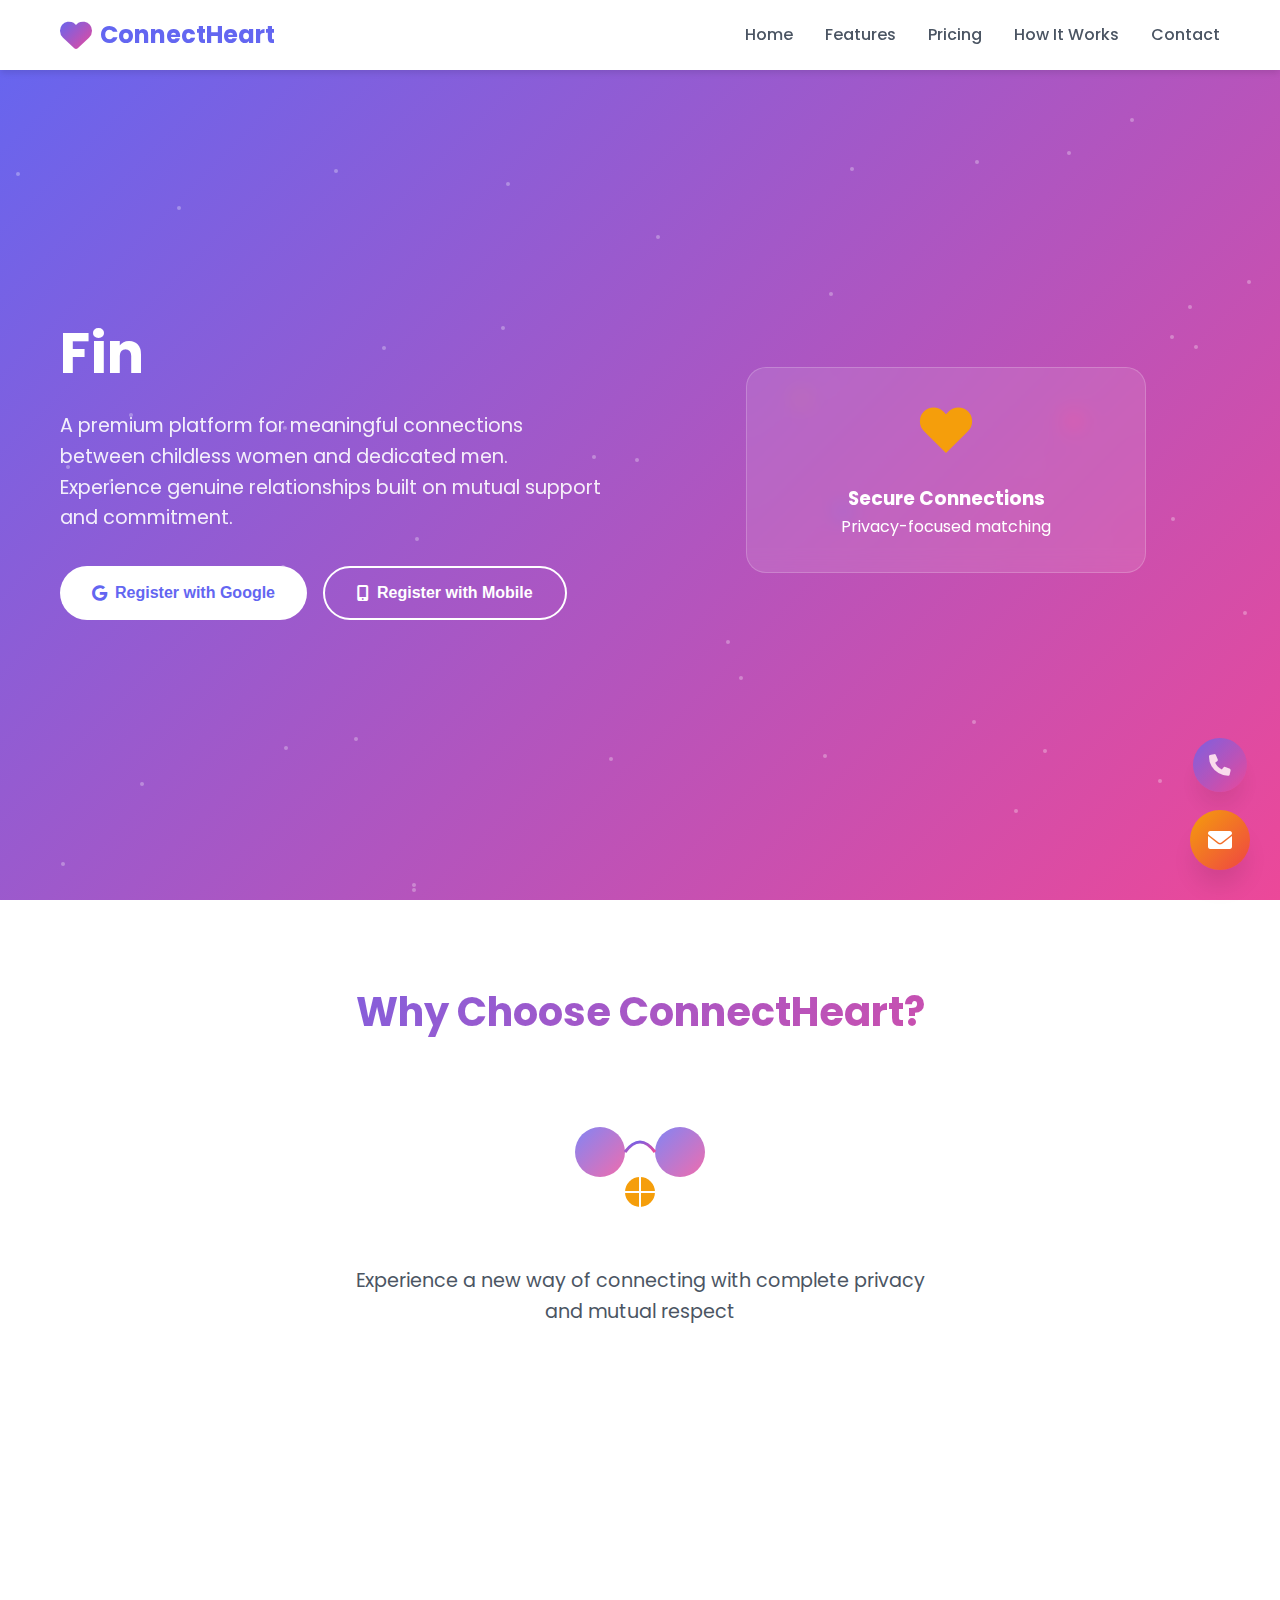
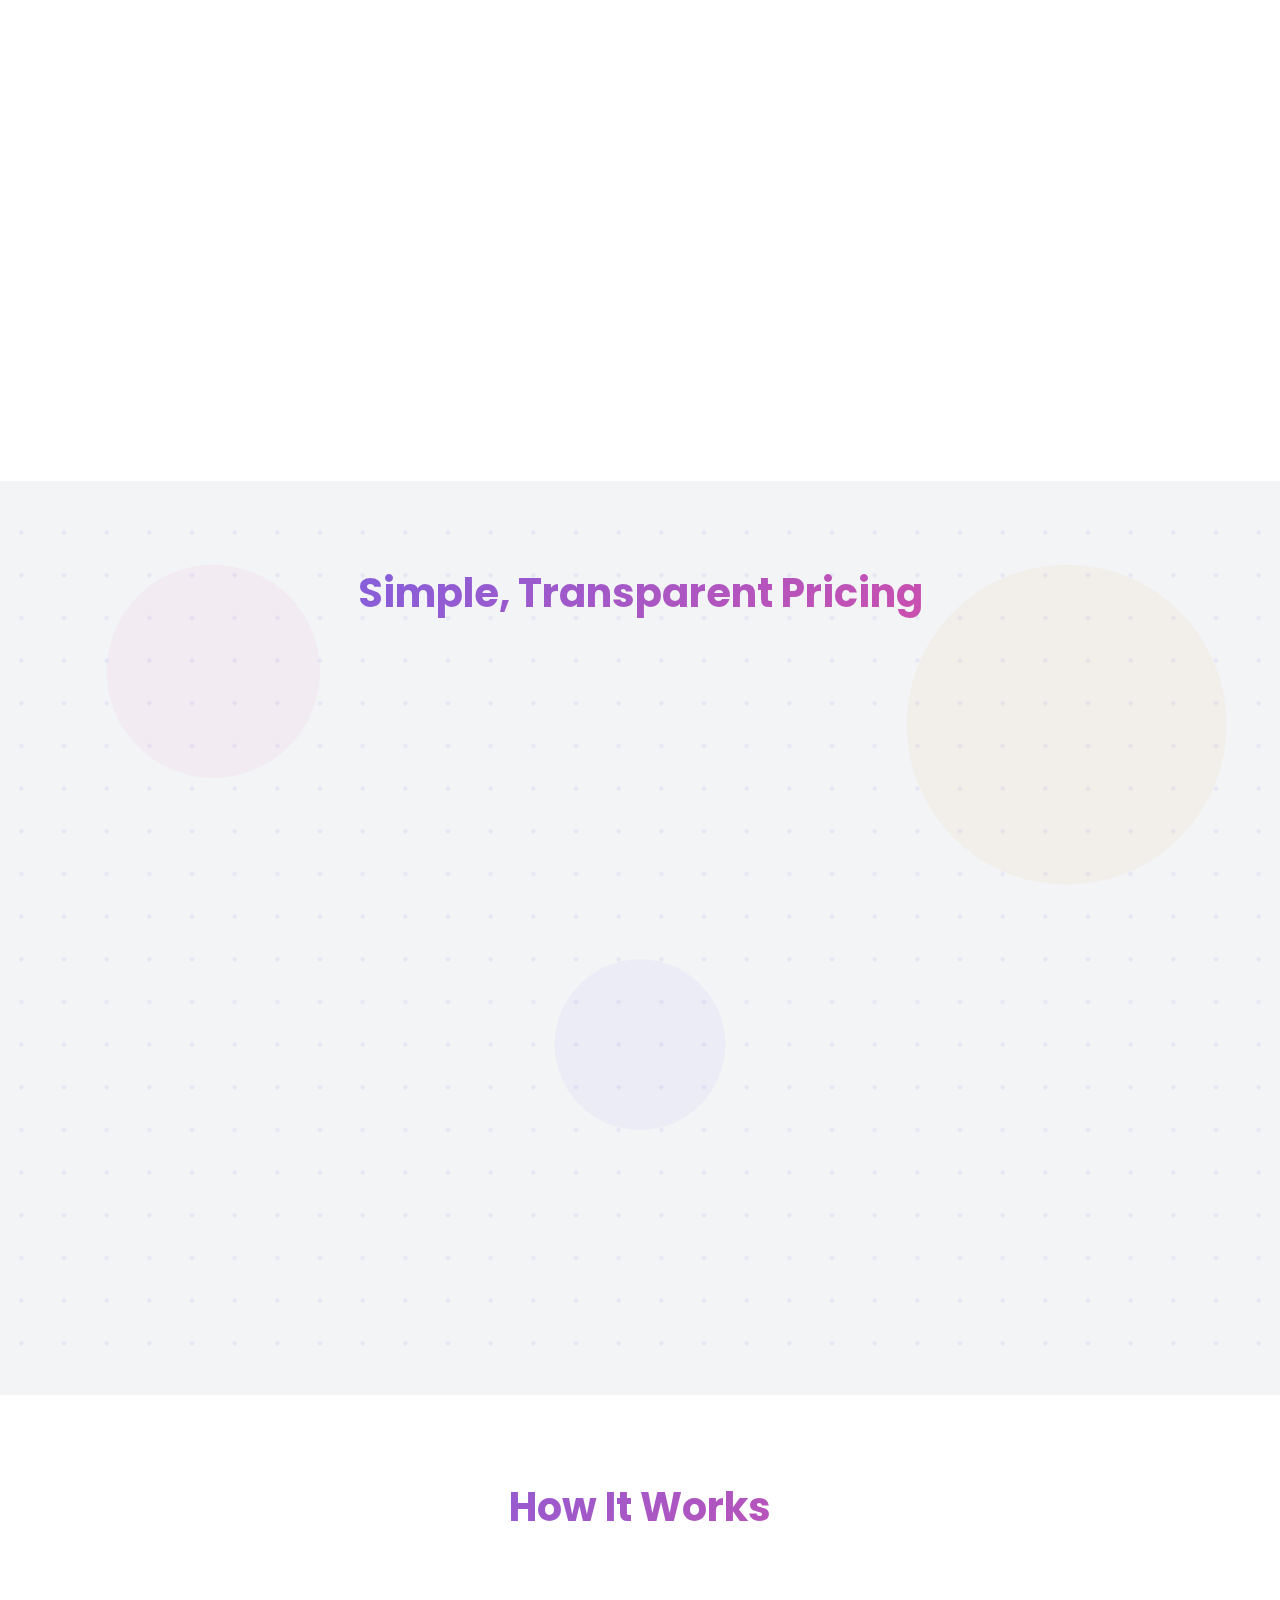
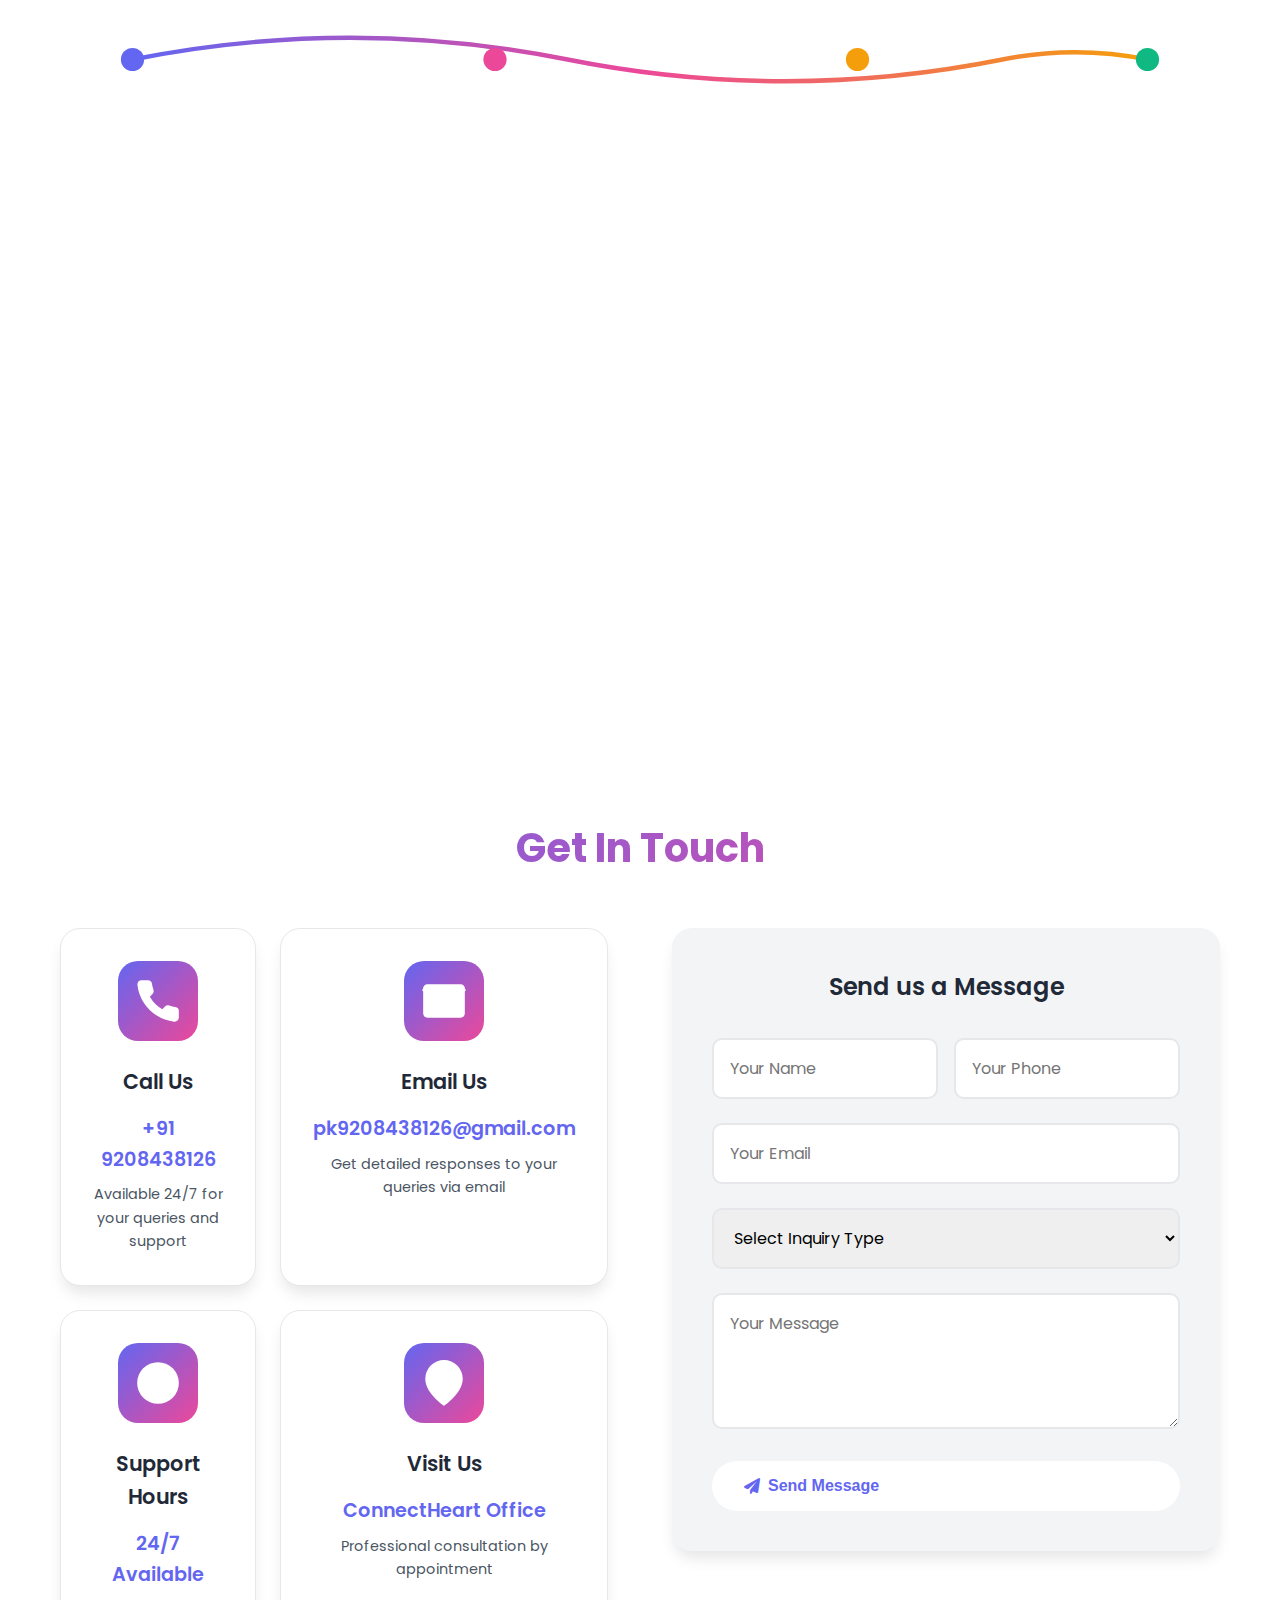
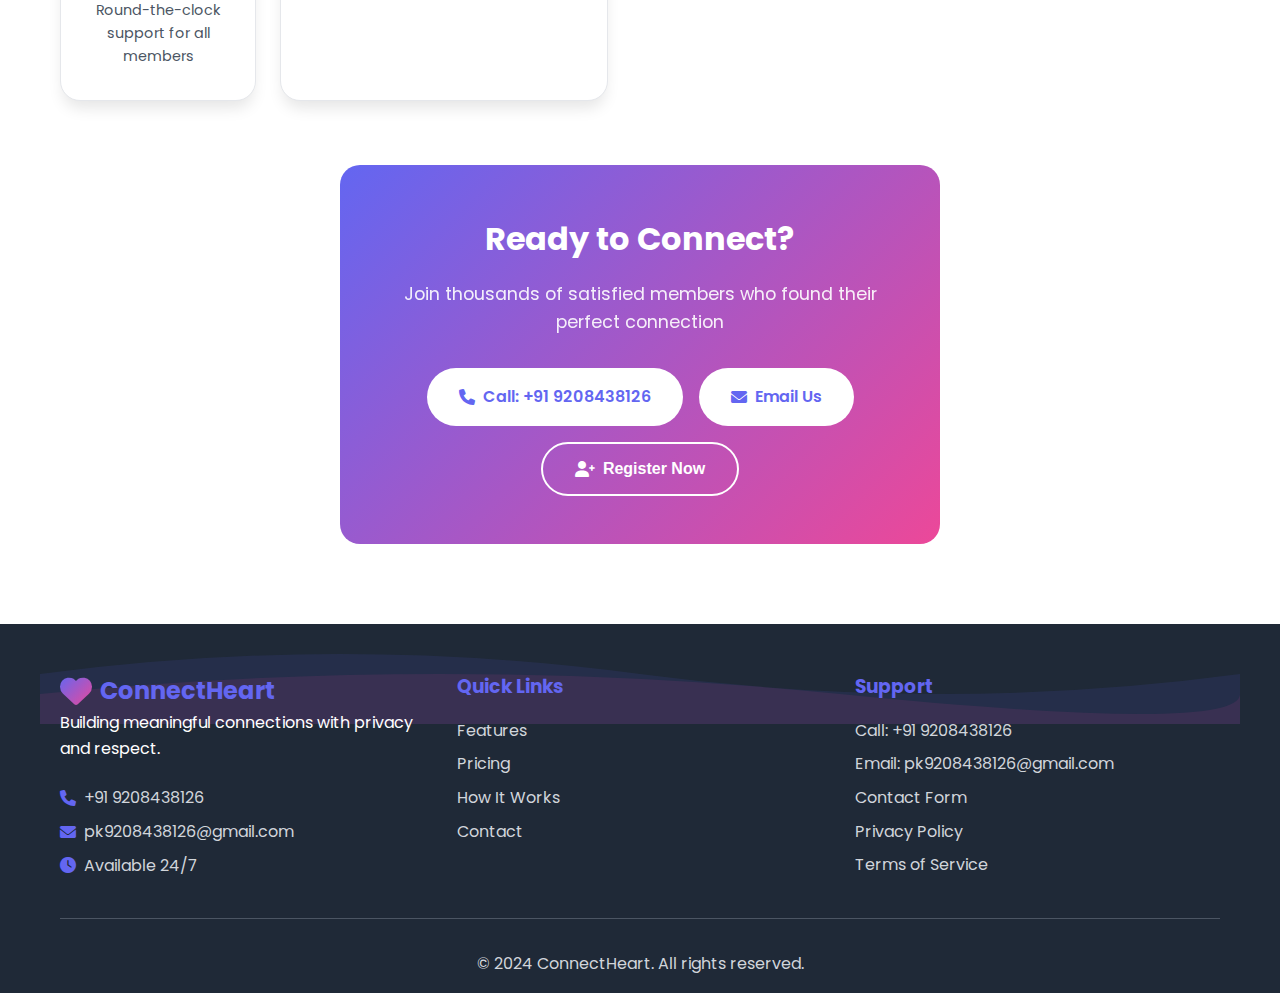
<file: index.html>
<!DOCTYPE html>
<html lang="en">
<head>
    <meta charset="UTF-8">
    <meta name="viewport" content="width=device-width, initial-scale=1.0">
    <title>ConnectHeart - Premium Connection Platform</title>
    <link rel="stylesheet" href="styles.css">
    <link href="https://fonts.googleapis.com/css2?family=Poppins:wght@300;400;500;600;700&display=swap" rel="stylesheet">
    <link rel="stylesheet" href="https://cdnjs.cloudflare.com/ajax/libs/font-awesome/6.0.0/css/all.min.css">
</head>
<body>
    <!-- Header -->
    <header class="header">
        <nav class="navbar">
            <div class="nav-container">
                <div class="logo">
                    <i class="fas fa-heart"></i>
                    <span>ConnectHeart</span>
                </div>
                <ul class="nav-menu">
                    <li><a href="#home">Home</a></li>
                    <li><a href="#features">Features</a></li>
                    <li><a href="#pricing">Pricing</a></li>
                    <li><a href="#how-it-works">How It Works</a></li>
                    <li><a href="#contact">Contact</a></li>
                </ul>
                <div class="nav-toggle">
                    <span></span>
                    <span></span>
                    <span></span>
                </div>
            </div>
        </nav>
    </header>

    <!-- Hero Section -->
    <section id="home" class="hero">
        <div class="hero-container">
            <div class="hero-content">
                <h1 class="hero-title">Find Your Perfect Connection</h1>
                <p class="hero-subtitle">A premium platform for meaningful connections between childless women and dedicated men. Experience genuine relationships built on mutual support and commitment.</p>
                <div class="hero-buttons">
                    <button class="btn btn-primary" onclick="openRegistrationModal()">
                        <i class="fab fa-google"></i> Register with Google
                    </button>
                    <button class="btn btn-secondary" onclick="openRegistrationModal()">
                        <i class="fas fa-mobile-alt"></i> Register with Mobile
                    </button>
                </div>
            </div>
            <div class="hero-image">
                <div class="hero-visual">
                    <div class="floating-card">
                        <div class="card-icon">
                            <svg width="60" height="60" viewBox="0 0 24 24" fill="none" xmlns="http://www.w3.org/2000/svg">
                                <path d="M20.84 4.61a5.5 5.5 0 0 0-7.78 0L12 5.67l-1.06-1.06a5.5 5.5 0 0 0-7.78 7.78l1.06 1.06L12 21.23l7.78-7.78 1.06-1.06a5.5 5.5 0 0 0 0-7.78z" fill="currentColor"/>
                            </svg>
                        </div>
                        <h3>Secure Connections</h3>
                        <p>Privacy-focused matching</p>
                    </div>
                    <div class="floating-elements">
                        <div class="element element-1">
                            <svg width="30" height="30" viewBox="0 0 24 24" fill="none" xmlns="http://www.w3.org/2000/svg">
                                <path d="M12 2L13.09 8.26L20 9L13.09 9.74L12 16L10.91 9.74L4 9L10.91 8.26L12 2Z" fill="currentColor"/>
                            </svg>
                        </div>
                        <div class="element element-2">
                            <svg width="25" height="25" viewBox="0 0 24 24" fill="none" xmlns="http://www.w3.org/2000/svg">
                                <circle cx="12" cy="12" r="10" fill="currentColor"/>
                            </svg>
                        </div>
                        <div class="element element-3">
                            <svg width="35" height="35" viewBox="0 0 24 24" fill="none" xmlns="http://www.w3.org/2000/svg">
                                <path d="M12 2L15.09 8.26L22 9L15.09 9.74L12 16L8.91 9.74L2 9L8.91 8.26L12 2Z" fill="currentColor"/>
                            </svg>
                        </div>
                    </div>
                </div>
            </div>
        </div>
    </section>

    <!-- Features Section -->
    <section id="features" class="features">
        <div class="container">
            <h2 class="section-title">Why Choose ConnectHeart?</h2>
            <div class="features-intro">
                <div class="intro-image">
                    <svg width="200" height="150" viewBox="0 0 200 150" fill="none" xmlns="http://www.w3.org/2000/svg">
                        <defs>
                            <linearGradient id="grad1" x1="0%" y1="0%" x2="100%" y2="100%">
                                <stop offset="0%" style="stop-color:#6366f1;stop-opacity:1" />
                                <stop offset="100%" style="stop-color:#ec4899;stop-opacity:1" />
                            </linearGradient>
                        </defs>
                        <circle cx="60" cy="60" r="25" fill="url(#grad1)" opacity="0.8"/>
                        <circle cx="140" cy="60" r="25" fill="url(#grad1)" opacity="0.8"/>
                        <path d="M85 60 Q100 40 115 60" stroke="url(#grad1)" stroke-width="3" fill="none"/>
                        <circle cx="100" cy="100" r="15" fill="#f59e0b"/>
                        <path d="M100 85 L100 115 M85 100 L115 100" stroke="#fff" stroke-width="2"/>
                    </svg>
                </div>
                <p class="intro-text">Experience a new way of connecting with complete privacy and mutual respect</p>
            </div>
            <div class="features-grid">
                <div class="feature-card">
                    <div class="feature-icon">
                        <i class="fas fa-shield-alt"></i>
                    </div>
                    <h3>Complete Privacy</h3>
                    <p>No cameras, videos, or photos. Connect through secure codes for maximum privacy and safety.</p>
                </div>
                <div class="feature-card">
                    <div class="feature-icon">
                        <i class="fas fa-clock"></i>
                    </div>
                    <h3>Time-Limited Experience</h3>
                    <p>Focused 2-month connection period to build meaningful relationships without endless browsing.</p>
                </div>
                <div class="feature-card">
                    <div class="feature-icon">
                        <i class="fas fa-handshake"></i>
                    </div>
                    <h3>Mutual Support System</h3>
                    <p>Women provide emotional support while men contribute through dedicated effort and commitment.</p>
                </div>
                <div class="feature-card">
                    <div class="feature-icon">
                        <i class="fas fa-user-check"></i>
                    </div>
                    <h3>Verified Registration</h3>
                    <p>Secure registration with mobile number, selfie photo, and government ID verification for authentic connections.</p>
                </div>
                <div class="feature-card">
                    <div class="feature-icon">
                        <i class="fas fa-dollar-sign"></i>
                    </div>
                    <h3>Transparent Pricing</h3>
                    <p>Clear, upfront pricing with no hidden fees. One-time payment for the entire experience.</p>
                </div>
                <div class="feature-card">
                    <div class="feature-icon">
                        <i class="fas fa-code"></i>
                    </div>
                    <h3>Code-Based Matching</h3>
                    <p>Unique code system ensures secure and private connections between members.</p>
                </div>
            </div>
        </div>
    </section>

    <!-- Pricing Section -->
    <section id="pricing" class="pricing">
        <div class="pricing-bg">
            <svg width="100%" height="100%" viewBox="0 0 1200 800" fill="none" xmlns="http://www.w3.org/2000/svg">
                <defs>
                    <pattern id="pricing-pattern" x="0" y="0" width="40" height="40" patternUnits="userSpaceOnUse">
                        <circle cx="20" cy="20" r="2" fill="#6366f1" opacity="0.1"/>
                    </pattern>
                </defs>
                <rect width="100%" height="100%" fill="url(#pricing-pattern)"/>
                <circle cx="200" cy="150" r="100" fill="#ec4899" opacity="0.05"/>
                <circle cx="1000" cy="200" r="150" fill="#f59e0b" opacity="0.05"/>
                <circle cx="600" cy="500" r="80" fill="#6366f1" opacity="0.05"/>
            </svg>
        </div>
        <div class="container">
            <h2 class="section-title">Simple, Transparent Pricing</h2>
            <div class="pricing-grid">
                <div class="pricing-card men">
                    <div class="pricing-header">
                        <div class="pricing-avatar">
                            <svg width="80" height="80" viewBox="0 0 80 80" fill="none" xmlns="http://www.w3.org/2000/svg">
                                <circle cx="40" cy="40" r="40" fill="url(#maleGrad)"/>
                                <circle cx="40" cy="30" r="12" fill="white" opacity="0.9"/>
                                <path d="M20 65 Q40 50 60 65" fill="white" opacity="0.9"/>
                                <defs>
                                    <linearGradient id="maleGrad" x1="0%" y1="0%" x2="100%" y2="100%">
                                        <stop offset="0%" style="stop-color:#6366f1;stop-opacity:1" />
                                        <stop offset="100%" style="stop-color:#3b82f6;stop-opacity:1" />
                                    </linearGradient>
                                </defs>
                            </svg>
                        </div>
                        <h3>For Men</h3>
                        <div class="price">₹1,200</div>
                        <p>One-time joining fee</p>
                    </div>
                    <ul class="pricing-features">
                        <li><i class="fas fa-check"></i> 2-month access</li>
                        <li><i class="fas fa-check"></i> Code-based matching</li>
                        <li><i class="fas fa-check"></i> Secure communication</li>
                        <li><i class="fas fa-check"></i> No additional fees</li>
                        <li><i class="fas fa-check"></i> Privacy guaranteed</li>
                    </ul>
                    <button class="btn btn-primary" onclick="openRegistrationModal('men')">Join Now</button>
                </div>
                <div class="pricing-card women">
                    <div class="pricing-header">
                        <div class="pricing-avatar">
                            <svg width="80" height="80" viewBox="0 0 80 80" fill="none" xmlns="http://www.w3.org/2000/svg">
                                <circle cx="40" cy="40" r="40" fill="url(#femaleGrad)"/>
                                <circle cx="40" cy="30" r="12" fill="white" opacity="0.9"/>
                                <path d="M20 65 Q40 50 60 65" fill="white" opacity="0.9"/>
                                <circle cx="35" cy="28" r="2" fill="#ec4899"/>
                                <circle cx="45" cy="28" r="2" fill="#ec4899"/>
                                <defs>
                                    <linearGradient id="femaleGrad" x1="0%" y1="0%" x2="100%" y2="100%">
                                        <stop offset="0%" style="stop-color:#ec4899;stop-opacity:1" />
                                        <stop offset="100%" style="stop-color:#f97316;stop-opacity:1" />
                                    </linearGradient>
                                </defs>
                            </svg>
                        </div>
                        <h3>For Women</h3>
                        <div class="price">₹2,600</div>
                        <p>One-time joining fee</p>
                    </div>
                    <ul class="pricing-features">
                        <li><i class="fas fa-check"></i> 2-month access</li>
                        <li><i class="fas fa-check"></i> Support system included</li>
                        <li><i class="fas fa-check"></i> Meeting arrangements</li>
                        <li><i class="fas fa-check"></i> 60% support fee deposit</li>
                        <li><i class="fas fa-check"></i> ₹25,000/month guarantee</li>
                    </ul>
                    <button class="btn btn-primary" onclick="openRegistrationModal('women')">Join Now</button>
                </div>
            </div>
        </div>
    </section>

    <!-- How It Works Section -->
    <section id="how-it-works" class="how-it-works">
        <div class="container">
            <h2 class="section-title">How It Works</h2>
            <div class="process-visual">
                <svg width="100%" height="100" viewBox="0 0 800 100" fill="none" xmlns="http://www.w3.org/2000/svg">
                    <defs>
                        <linearGradient id="process-grad" x1="0%" y1="0%" x2="100%" y2="0%">
                            <stop offset="0%" style="stop-color:#6366f1;stop-opacity:1" />
                            <stop offset="50%" style="stop-color:#ec4899;stop-opacity:1" />
                            <stop offset="100%" style="stop-color:#f59e0b;stop-opacity:1" />
                        </linearGradient>
                    </defs>
                    <path d="M50 50 Q200 20 350 50 Q500 80 650 50 Q700 40 750 50" stroke="url(#process-grad)" stroke-width="3" fill="none"/>
                    <circle cx="50" cy="50" r="8" fill="#6366f1"/>
                    <circle cx="300" cy="50" r="8" fill="#ec4899"/>
                    <circle cx="550" cy="50" r="8" fill="#f59e0b"/>
                    <circle cx="750" cy="50" r="8" fill="#10b981"/>
                </svg>
            </div>
            <div class="steps-container">
                <div class="step">
                    <div class="step-number">1</div>
                    <div class="step-content">
                        <h3>Register & Verify</h3>
                        <p>Complete registration with mobile number, upload selfie photo and government ID for verification.</p>
                    </div>
                </div>
                <div class="step">
                    <div class="step-number">2</div>
                    <div class="step-content">
                        <h3>Payment & Approval</h3>
                        <p>Pay the joining fee and wait for document verification approval (within 24 hours).</p>
                    </div>
                </div>
                <div class="step">
                    <div class="step-number">3</div>
                    <div class="step-content">
                        <h3>Get Your Code</h3>
                        <p>Receive your unique connection code after successful verification and payment.</p>
                    </div>
                </div>
                <div class="step">
                    <div class="step-number">4</div>
                    <div class="step-content">
                        <h3>Build Relationships</h3>
                        <p>Develop meaningful connections over the 2-month period with mutual support.</p>
                    </div>
                </div>
            </div>
        </div>
    </section>

    <!-- Contact Section -->
    <section id="contact" class="contact">
        <div class="container">
            <h2 class="section-title">Get In Touch</h2>
            <div class="contact-content">
                <div class="contact-info">
                    <div class="contact-card">
                        <div class="contact-icon">
                            <svg width="50" height="50" viewBox="0 0 24 24" fill="none" xmlns="http://www.w3.org/2000/svg">
                                <path d="M22 16.92v3a2 2 0 0 1-2.18 2 19.79 19.79 0 0 1-8.63-3.07 19.5 19.5 0 0 1-6-6 19.79 19.79 0 0 1-3.07-8.67A2 2 0 0 1 4.11 2h3a2 2 0 0 1 2 1.72 12.84 12.84 0 0 0 .7 2.81 2 2 0 0 1-.45 2.11L8.09 9.91a16 16 0 0 0 6 6l1.27-1.27a2 2 0 0 1 2.11-.45 12.84 12.84 0 0 0 2.81.7A2 2 0 0 1 22 16.92z" fill="currentColor"/>
                            </svg>
                        </div>
                        <h3>Call Us</h3>
                        <p class="contact-detail">
                            <a href="tel:+919208438126">+91 9208438126</a>
                        </p>
                        <p class="contact-description">Available 24/7 for your queries and support</p>
                    </div>
                    <div class="contact-card">
                        <div class="contact-icon">
                            <svg width="50" height="50" viewBox="0 0 24 24" fill="none" xmlns="http://www.w3.org/2000/svg">
                                <path d="M4 4h16c1.1 0 2 .9 2 2v12c0 1.1-.9 2-2 2H4c-1.1 0-2-.9-2-2V6c0-1.1.9-2 2-2z" fill="currentColor"/>
                                <polyline points="22,6 12,13 2,6" stroke="white" stroke-width="2" fill="none"/>
                            </svg>
                        </div>
                        <h3>Email Us</h3>
                        <p class="contact-detail">
                            <a href="mailto:pk9208438126@gmail.com">pk9208438126@gmail.com</a>
                        </p>
                        <p class="contact-description">Get detailed responses to your queries via email</p>
                    </div>
                    <div class="contact-card">
                        <div class="contact-icon">
                            <svg width="50" height="50" viewBox="0 0 24 24" fill="none" xmlns="http://www.w3.org/2000/svg">
                                <circle cx="12" cy="12" r="10" fill="currentColor"/>
                                <polyline points="12,6 12,12 16,14" stroke="white" stroke-width="2" fill="none"/>
                            </svg>
                        </div>
                        <h3>Support Hours</h3>
                        <p class="contact-detail">24/7 Available</p>
                        <p class="contact-description">Round-the-clock support for all members</p>
                    </div>
                    <div class="contact-card">
                        <div class="contact-icon">
                            <svg width="50" height="50" viewBox="0 0 24 24" fill="none" xmlns="http://www.w3.org/2000/svg">
                                <path d="M21 10c0 7-9 13-9 13s-9-6-9-13a9 9 0 0 1 18 0z" fill="currentColor"/>
                                <circle cx="12" cy="10" r="3" fill="white"/>
                            </svg>
                        </div>
                        <h3>Visit Us</h3>
                        <p class="contact-detail">ConnectHeart Office</p>
                        <p class="contact-description">Professional consultation by appointment</p>
                    </div>
                </div>
                <div class="contact-form-section">
                    <div class="contact-form-card">
                        <h3>Send us a Message</h3>
                        <form class="contact-form" id="contactForm">
                            <div class="form-row">
                                <div class="form-group">
                                    <input type="text" placeholder="Your Name" required>
                                </div>
                                <div class="form-group">
                                    <input type="tel" placeholder="Your Phone" required>
                                </div>
                            </div>
                            <div class="form-group">
                                <input type="email" placeholder="Your Email" required>
                            </div>
                            <div class="form-group">
                                <select required>
                                    <option value="">Select Inquiry Type</option>
                                    <option value="registration">Registration Query</option>
                                    <option value="pricing">Pricing Information</option>
                                    <option value="support">Technical Support</option>
                                    <option value="general">General Inquiry</option>
                                </select>
                            </div>
                            <div class="form-group">
                                <textarea placeholder="Your Message" rows="4" required></textarea>
                            </div>
                            <button type="submit" class="btn btn-primary">
                                <i class="fas fa-paper-plane"></i> Send Message
                            </button>
                        </form>
                    </div>
                </div>
            </div>
            <div class="contact-cta">
                <div class="cta-card">
                    <h3>Ready to Connect?</h3>
                    <p>Join thousands of satisfied members who found their perfect connection</p>
                    <div class="cta-buttons">
                        <a href="tel:+919208438126" class="btn btn-primary">
                            <i class="fas fa-phone"></i> Call: +91 9208438126
                        </a>
                        <a href="mailto:pk9208438126@gmail.com" class="btn btn-primary">
                            <i class="fas fa-envelope"></i> Email Us
                        </a>
                        <button class="btn btn-secondary" onclick="openRegistrationModal()">
                            <i class="fas fa-user-plus"></i> Register Now
                        </button>
                    </div>
                </div>
            </div>
        </div>
    </section>

    <!-- Registration Modal -->
    <div id="registrationModal" class="modal">
        <div class="modal-content">
            <span class="close" onclick="closeRegistrationModal()">&times;</span>
            <h2>Join ConnectHeart</h2>
            <form id="registrationForm" enctype="multipart/form-data">
                <div class="form-group">
                    <label>Registration Type</label>
                    <select id="userType" required>
                        <option value="">Select Type</option>
                        <option value="men">Men (₹1,200)</option>
                        <option value="women">Women (₹2,600)</option>
                    </select>
                </div>

                <!-- Step 1: Basic Information -->
                <div class="registration-step" id="step1">
                    <h4>Step 1: Basic Information</h4>
                    <div class="form-group">
                        <label>Full Name *</label>
                        <input type="text" id="fullName" placeholder="Enter your full name" required>
                    </div>
                    <div class="form-group">
                        <label>Mobile Number *</label>
                        <input type="tel" id="mobileNumber" placeholder="+91 XXXXXXXXXX" pattern="[+][9][1][0-9]{10}" required>
                        <small>Format: +91XXXXXXXXXX</small>
                    </div>
                    <div class="form-group">
                        <label>Email Address</label>
                        <input type="email" id="emailAddress" placeholder="your.email@example.com">
                        <small>Optional - for updates and notifications</small>
                    </div>
                    <div class="form-group">
                        <label>Age *</label>
                        <input type="number" id="age" placeholder="Enter your age" min="18" max="60" required>
                    </div>
                </div>

                <!-- Step 2: Document Verification -->
                <div class="registration-step" id="step2" style="display: none;">
                    <h4>Step 2: Document Verification</h4>
                    <div class="form-group">
                        <label>Selfie Photo *</label>
                        <div class="file-upload-area" onclick="document.getElementById('selfiePhoto').click()">
                            <i class="fas fa-camera"></i>
                            <p>Click to upload your selfie</p>
                            <small>Clear front-facing photo (JPG, PNG - Max 5MB)</small>
                        </div>
                        <input type="file" id="selfiePhoto" accept="image/jpeg,image/jpg,image/png" required style="display: none;">
                        <div id="selfiePreview" class="image-preview"></div>
                    </div>
                    <div class="form-group">
                        <label>Government ID *</label>
                        <select id="idType" required>
                            <option value="">Select ID Type</option>
                            <option value="aadhar">Aadhar Card</option>
                            <option value="pan">PAN Card</option>
                            <option value="passport">Passport</option>
                            <option value="driving">Driving License</option>
                            <option value="voter">Voter ID</option>
                        </select>
                    </div>
                    <div class="form-group">
                        <label>Upload Government ID *</label>
                        <div class="file-upload-area" onclick="document.getElementById('govId').click()">
                            <i class="fas fa-id-card"></i>
                            <p>Click to upload your ID document</p>
                            <small>Clear, readable image (JPG, PNG - Max 5MB)</small>
                        </div>
                        <input type="file" id="govId" accept="image/jpeg,image/jpg,image/png" required style="display: none;">
                        <div id="idPreview" class="image-preview"></div>
                    </div>
                </div>

                <!-- Step 3: Verification & Payment -->
                <div class="registration-step" id="step3" style="display: none;">
                    <h4>Step 3: Verification & Agreement</h4>
                    <div class="verification-info">
                        <div class="info-card">
                            <i class="fas fa-shield-check"></i>
                            <h5>Privacy Guarantee</h5>
                            <p>Your documents are encrypted and used only for verification purposes.</p>
                        </div>
                        <div class="info-card">
                            <i class="fas fa-clock"></i>
                            <h5>Quick Verification</h5>
                            <p>Documents are verified within 24 hours of submission.</p>
                        </div>
                    </div>
                    <div class="form-group">
                        <div class="checkbox-group">
                            <input type="checkbox" id="agreeTerms" required>
                            <label for="agreeTerms">I agree to the <a href="#" target="_blank">Terms & Conditions</a> and <a href="#" target="_blank">Privacy Policy</a> *</label>
                        </div>
                    </div>
                    <div class="form-group">
                        <div class="checkbox-group">
                            <input type="checkbox" id="verifyInfo" required>
                            <label for="verifyInfo">I confirm that all information provided is accurate and truthful *</label>
                        </div>
                    </div>
                    <div class="form-group">
                        <div class="checkbox-group">
                            <input type="checkbox" id="ageConfirm" required>
                            <label for="ageConfirm">I confirm that I am 18 years or older *</label>
                        </div>
                    </div>
                </div>

                <!-- Navigation Buttons -->
                <div class="form-navigation">
                    <button type="button" id="prevBtn" class="btn btn-secondary" onclick="changeStep(-1)" style="display: none;">Previous</button>
                    <button type="button" id="nextBtn" class="btn btn-primary" onclick="changeStep(1)">Next</button>
                    <button type="submit" id="submitBtn" class="btn btn-primary" style="display: none;">
                        <i class="fas fa-credit-card"></i> Proceed to Payment
                    </button>
                </div>
            </form>
        </div>
    </div>

    <!-- Footer -->
    <footer class="footer">
        <div class="footer-decoration">
            <svg width="100%" height="100" viewBox="0 0 1200 100" fill="none" xmlns="http://www.w3.org/2000/svg">
                <path d="M0 50 Q300 10 600 50 T1200 50 V100 H0 V50Z" fill="rgba(99, 102, 241, 0.1)"/>
                <path d="M0 70 Q400 30 800 70 T1200 70 V100 H0 V70Z" fill="rgba(236, 72, 153, 0.1)"/>
            </svg>
        </div>
        <div class="container">
            <div class="footer-content">
                <div class="footer-section">
                    <div class="logo">
                        <i class="fas fa-heart"></i>
                        <span>ConnectHeart</span>
                    </div>
                    <p>Building meaningful connections with privacy and respect.</p>
                    <div class="footer-contact">
                        <p><i class="fas fa-phone"></i> <a href="tel:+919208438126">+91 9208438126</a></p>
                        <p><i class="fas fa-envelope"></i> <a href="mailto:pk9208438126@gmail.com">pk9208438126@gmail.com</a></p>
                        <p><i class="fas fa-clock"></i> Available 24/7</p>
                    </div>
                </div>
                <div class="footer-section">
                    <h3>Quick Links</h3>
                    <ul>
                        <li><a href="#features">Features</a></li>
                        <li><a href="#pricing">Pricing</a></li>
                        <li><a href="#how-it-works">How It Works</a></li>
                        <li><a href="#contact">Contact</a></li>
                    </ul>
                </div>
                <div class="footer-section">
                    <h3>Support</h3>
                    <ul>
                        <li><a href="tel:+919208438126">Call: +91 9208438126</a></li>
                        <li><a href="mailto:pk9208438126@gmail.com">Email: pk9208438126@gmail.com</a></li>
                        <li><a href="#contact">Contact Form</a></li>
                        <li><a href="#">Privacy Policy</a></li>
                        <li><a href="#">Terms of Service</a></li>
                    </ul>
                </div>
            </div>
            <div class="footer-bottom">
                <p>&copy; 2024 ConnectHeart. All rights reserved.</p>
            </div>
        </div>
    </footer>

    <!-- Floating Contact Buttons -->
    <div class="floating-contact">
        <a href="tel:+919208438126" class="floating-btn phone-btn" title="Call +91 9208438126">
            <i class="fas fa-phone"></i>
        </a>
        <a href="mailto:pk9208438126@gmail.com" class="floating-btn email-btn" title="Email pk9208438126@gmail.com">
            <i class="fas fa-envelope"></i>
        </a>
    </div>

    <script src="script.js"></script>
</body>
</html>
</file>
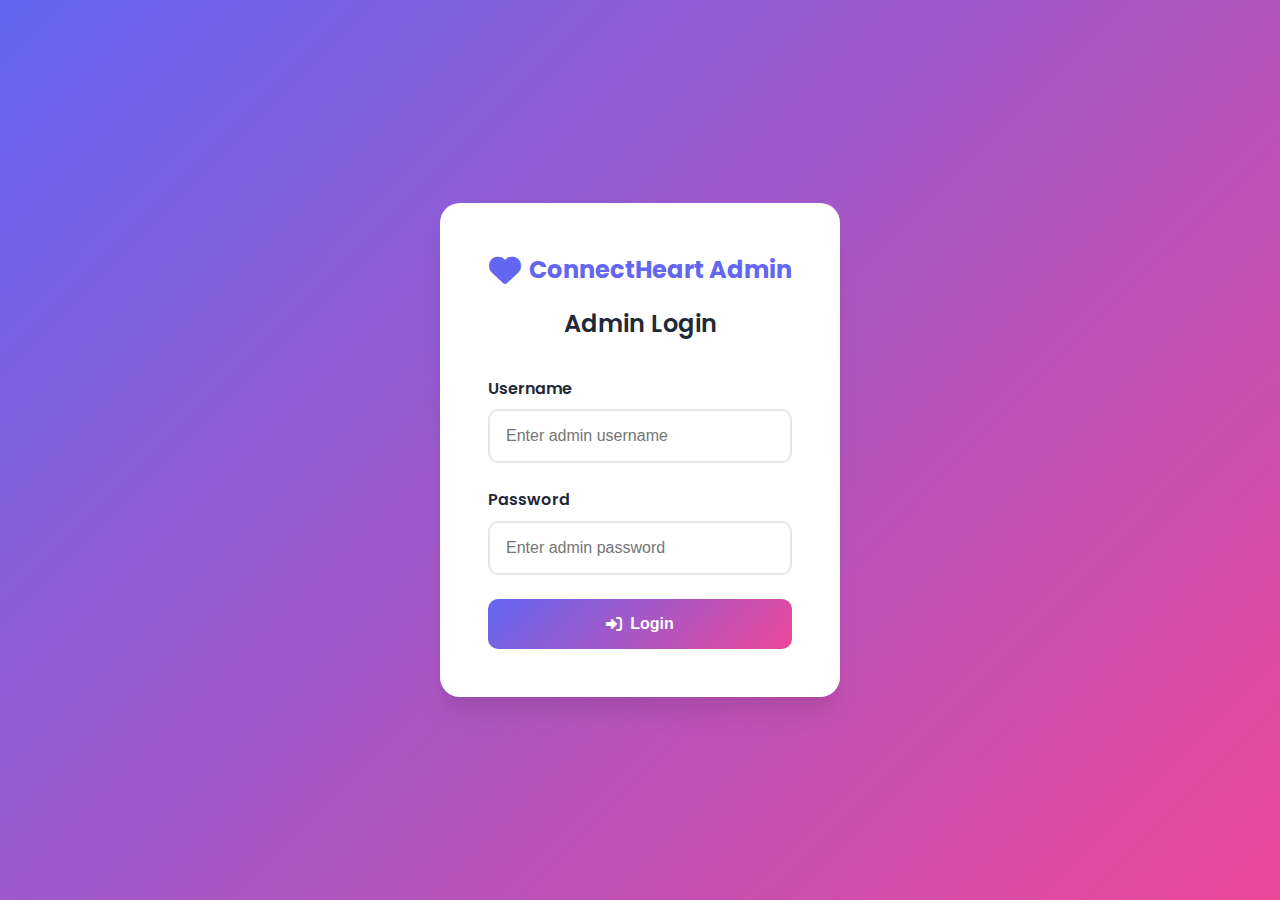
<file: admin.html>
<!DOCTYPE html>
<html lang="en">
<head>
    <meta charset="UTF-8">
    <meta name="viewport" content="width=device-width, initial-scale=1.0">
    <title>ConnectHeart - Admin Dashboard</title>
    <link rel="stylesheet" href="admin-styles.css">
    <link href="https://fonts.googleapis.com/css2?family=Poppins:wght@300;400;500;600;700&display=swap" rel="stylesheet">
    <link rel="stylesheet" href="https://cdnjs.cloudflare.com/ajax/libs/font-awesome/6.0.0/css/all.min.css">
</head>
<body>
    <!-- Login Modal -->
    <div id="loginModal" class="login-modal">
        <div class="login-content">
            <div class="login-header">
                <div class="logo">
                    <i class="fas fa-heart"></i>
                    <span>ConnectHeart Admin</span>
                </div>
                <h2>Admin Login</h2>
            </div>
            <form id="loginForm">
                <div class="form-group">
                    <label>Username</label>
                    <input type="text" id="username" placeholder="Enter admin username" required>
                </div>
                <div class="form-group">
                    <label>Password</label>
                    <input type="password" id="password" placeholder="Enter admin password" required>
                </div>
                <button type="submit" class="btn btn-primary">
                    <i class="fas fa-sign-in-alt"></i> Login
                </button>
            </form>
        </div>
    </div>

    <!-- Admin Dashboard -->
    <div id="adminDashboard" class="dashboard" style="display: none;">
        <!-- Sidebar -->
        <aside class="sidebar">
            <div class="sidebar-header">
                <div class="logo">
                    <i class="fas fa-heart"></i>
                    <span>ConnectHeart</span>
                </div>
                <div class="admin-info">
                    <i class="fas fa-user-shield"></i>
                    <span>Admin Panel</span>
                </div>
            </div>
            <nav class="sidebar-nav">
                <ul>
                    <li><a href="#" class="nav-link active" data-section="overview">
                        <i class="fas fa-tachometer-alt"></i> Overview
                    </a></li>
                    <li><a href="#" class="nav-link" data-section="users">
                        <i class="fas fa-users"></i> User Management
                    </a></li>
                    <li><a href="#" class="nav-link" data-section="verification">
                        <i class="fas fa-check-circle"></i> Verification Queue
                    </a></li>
                    <li><a href="#" class="nav-link" data-section="connections">
                        <i class="fas fa-heart"></i> Connections
                    </a></li>
                    <li><a href="#" class="nav-link" data-section="payments">
                        <i class="fas fa-credit-card"></i> Payments
                    </a></li>
                    <li><a href="#" class="nav-link" data-section="analytics">
                        <i class="fas fa-chart-bar"></i> Analytics
                    </a></li>
                    <li><a href="#" class="nav-link" data-section="settings">
                        <i class="fas fa-cog"></i> Settings
                    </a></li>
                </ul>
            </nav>
            <div class="sidebar-footer">
                <button class="btn btn-secondary" onclick="logout()">
                    <i class="fas fa-sign-out-alt"></i> Logout
                </button>
            </div>
        </aside>

        <!-- Main Content -->
        <main class="main-content">
            <!-- Header -->
            <header class="dashboard-header">
                <div class="header-left">
                    <button class="sidebar-toggle">
                        <i class="fas fa-bars"></i>
                    </button>
                    <h1 id="pageTitle">Dashboard Overview</h1>
                </div>
                <div class="header-right">
                    <div class="contact-info">
                        <span><i class="fas fa-phone"></i> +91 9208438126</span>
                        <span><i class="fas fa-envelope"></i> pk9208438126@gmail.com</span>
                    </div>
                    <div class="admin-profile">
                        <i class="fas fa-user-circle"></i>
                        <span>Admin</span>
                    </div>
                </div>
            </header>

            <!-- Overview Section -->
            <section id="overview" class="content-section active">
                <div class="stats-grid">
                    <div class="stat-card">
                        <div class="stat-icon">
                            <i class="fas fa-users"></i>
                        </div>
                        <div class="stat-info">
                            <h3 id="totalUsers">0</h3>
                            <p>Total Users</p>
                        </div>
                    </div>
                    <div class="stat-card">
                        <div class="stat-icon">
                            <i class="fas fa-male"></i>
                        </div>
                        <div class="stat-info">
                            <h3 id="totalMen">0</h3>
                            <p>Men Registered</p>
                        </div>
                    </div>
                    <div class="stat-card">
                        <div class="stat-icon">
                            <i class="fas fa-female"></i>
                        </div>
                        <div class="stat-info">
                            <h3 id="totalWomen">0</h3>
                            <p>Women Registered</p>
                        </div>
                    </div>
                    <div class="stat-card">
                        <div class="stat-icon">
                            <i class="fas fa-clock"></i>
                        </div>
                        <div class="stat-info">
                            <h3 id="pendingVerifications">0</h3>
                            <p>Pending Verifications</p>
                        </div>
                    </div>
                    <div class="stat-card">
                        <div class="stat-icon">
                            <i class="fas fa-heart"></i>
                        </div>
                        <div class="stat-info">
                            <h3 id="activeConnections">0</h3>
                            <p>Active Connections</p>
                        </div>
                    </div>
                    <div class="stat-card">
                        <div class="stat-icon">
                            <i class="fas fa-rupee-sign"></i>
                        </div>
                        <div class="stat-info">
                            <h3 id="totalRevenue">₹0</h3>
                            <p>Total Revenue</p>
                        </div>
                    </div>
                </div>

                <div class="charts-grid">
                    <div class="chart-card">
                        <h3>Registration Trends</h3>
                        <div class="chart-placeholder">
                            <canvas id="registrationChart"></canvas>
                        </div>
                    </div>
                    <div class="chart-card">
                        <h3>Revenue Analytics</h3>
                        <div class="chart-placeholder">
                            <canvas id="revenueChart"></canvas>
                        </div>
                    </div>
                </div>

                <div class="recent-activity">
                    <h3>Recent Activity</h3>
                    <div class="activity-list" id="activityList">
                        <!-- Activity items will be populated by JavaScript -->
                    </div>
                </div>
            </section>

            <!-- User Management Section -->
            <section id="users" class="content-section">
                <div class="section-header">
                    <h2>User Management</h2>
                    <div class="section-actions">
                        <input type="search" placeholder="Search users..." class="search-input">
                        <select class="filter-select">
                            <option value="all">All Users</option>
                            <option value="men">Men</option>
                            <option value="women">Women</option>
                            <option value="verified">Verified</option>
                            <option value="pending">Pending</option>
                        </select>
                    </div>
                </div>
                <div class="table-container">
                    <table class="data-table">
                        <thead>
                            <tr>
                                <th>ID</th>
                                <th>Name</th>
                                <th>Type</th>
                                <th>Mobile</th>
                                <th>Email</th>
                                <th>Status</th>
                                <th>Registration Date</th>
                                <th>Actions</th>
                            </tr>
                        </thead>
                        <tbody id="usersTableBody">
                            <!-- User data will be populated by JavaScript -->
                        </tbody>
                    </table>
                </div>
            </section>

            <!-- Verification Queue Section -->
            <section id="verification" class="content-section">
                <div class="section-header">
                    <h2>Verification Queue</h2>
                    <div class="verification-stats">
                        <span class="stat-badge pending">Pending: <span id="pendingCount">0</span></span>
                        <span class="stat-badge approved">Approved: <span id="approvedCount">0</span></span>
                        <span class="stat-badge rejected">Rejected: <span id="rejectedCount">0</span></span>
                    </div>
                </div>
                <div class="verification-grid" id="verificationGrid">
                    <!-- Verification cards will be populated by JavaScript -->
                </div>
            </section>

            <!-- Connections Section -->
            <section id="connections" class="content-section">
                <div class="section-header">
                    <h2>Active Connections</h2>
                    <div class="section-actions">
                        <select class="filter-select">
                            <option value="all">All Connections</option>
                            <option value="active">Active</option>
                            <option value="completed">Completed</option>
                            <option value="expired">Expired</option>
                        </select>
                    </div>
                </div>
                <div class="connections-grid" id="connectionsGrid">
                    <!-- Connection cards will be populated by JavaScript -->
                </div>
            </section>

            <!-- Payments Section -->
            <section id="payments" class="content-section">
                <div class="section-header">
                    <h2>Payment Management</h2>
                    <div class="payment-stats">
                        <div class="payment-stat">
                            <span class="amount">₹<span id="todayRevenue">0</span></span>
                            <span class="label">Today's Revenue</span>
                        </div>
                        <div class="payment-stat">
                            <span class="amount">₹<span id="monthRevenue">0</span></span>
                            <span class="label">This Month</span>
                        </div>
                        <div class="payment-stat">
                            <span class="amount"><span id="pendingPayments">0</span></span>
                            <span class="label">Pending Payments</span>
                        </div>
                    </div>
                </div>
                <div class="table-container">
                    <table class="data-table">
                        <thead>
                            <tr>
                                <th>Transaction ID</th>
                                <th>User</th>
                                <th>Type</th>
                                <th>Amount</th>
                                <th>Status</th>
                                <th>Date</th>
                                <th>Actions</th>
                            </tr>
                        </thead>
                        <tbody id="paymentsTableBody">
                            <!-- Payment data will be populated by JavaScript -->
                        </tbody>
                    </table>
                </div>
            </section>

            <!-- Analytics Section -->
            <section id="analytics" class="content-section">
                <div class="section-header">
                    <h2>Analytics & Reports</h2>
                    <div class="date-range-picker">
                        <input type="date" id="startDate">
                        <span>to</span>
                        <input type="date" id="endDate">
                        <button class="btn btn-primary">Generate Report</button>
                    </div>
                </div>
                <div class="analytics-grid">
                    <div class="analytics-card">
                        <h4>User Growth</h4>
                        <div class="metric">
                            <span class="number">+<span id="userGrowth">0</span>%</span>
                            <span class="period">This Month</span>
                        </div>
                    </div>
                    <div class="analytics-card">
                        <h4>Success Rate</h4>
                        <div class="metric">
                            <span class="number"><span id="successRate">0</span>%</span>
                            <span class="period">Connections</span>
                        </div>
                    </div>
                    <div class="analytics-card">
                        <h4>Average Response Time</h4>
                        <div class="metric">
                            <span class="number"><span id="avgResponseTime">0</span>h</span>
                            <span class="period">Verification</span>
                        </div>
                    </div>
                    <div class="analytics-card">
                        <h4>Customer Satisfaction</h4>
                        <div class="metric">
                            <span class="number"><span id="satisfaction">0</span>/5</span>
                            <span class="period">Rating</span>
                        </div>
                    </div>
                </div>
            </section>

            <!-- Settings Section -->
            <section id="settings" class="content-section">
                <div class="section-header">
                    <h2>System Settings</h2>
                </div>
                <div class="settings-grid">
                    <div class="settings-card">
                        <h4>Platform Settings</h4>
                        <div class="setting-item">
                            <label>Registration Fee - Men</label>
                            <input type="number" value="1200" id="menFee">
                        </div>
                        <div class="setting-item">
                            <label>Registration Fee - Women</label>
                            <input type="number" value="2600" id="womenFee">
                        </div>
                        <div class="setting-item">
                            <label>Connection Duration (months)</label>
                            <input type="number" value="2" id="connectionDuration">
                        </div>
                        <div class="setting-item">
                            <label>Monthly Continuation Fee</label>
                            <input type="number" value="25000" id="continuationFee">
                        </div>
                    </div>
                    <div class="settings-card">
                        <h4>Contact Information</h4>
                        <div class="setting-item">
                            <label>Phone Number</label>
                            <input type="tel" value="+91 9208438126" id="phoneNumber">
                        </div>
                        <div class="setting-item">
                            <label>Email Address</label>
                            <input type="email" value="pk9208438126@gmail.com" id="emailAddress">
                        </div>
                        <div class="setting-item">
                            <label>Support Hours</label>
                            <input type="text" value="24/7 Available" id="supportHours">
                        </div>
                    </div>
                </div>
                <div class="settings-actions">
                    <button class="btn btn-primary" onclick="saveSettings()">
                        <i class="fas fa-save"></i> Save Settings
                    </button>
                    <button class="btn btn-secondary" onclick="resetSettings()">
                        <i class="fas fa-undo"></i> Reset to Default
                    </button>
                </div>
            </section>
        </main>
    </div>

    <script src="admin-script.js"></script>
</body>
</html>
</file>
<file: styles.css>
/* Reset and Base Styles */
* {
    margin: 0;
    padding: 0;
    box-sizing: border-box;
}

:root {
    --primary-color: #6366f1;
    --secondary-color: #ec4899;
    --accent-color: #f59e0b;
    --success-color: #10b981;
    --danger-color: #ef4444;
    --dark-color: #1f2937;
    --light-color: #f8fafc;
    --white: #ffffff;
    --gray-100: #f3f4f6;
    --gray-200: #e5e7eb;
    --gray-300: #d1d5db;
    --gray-600: #4b5563;
    --gray-800: #1f2937;
    --gradient-primary: linear-gradient(135deg, #6366f1 0%, #ec4899 100%);
    --gradient-secondary: linear-gradient(135deg, #f59e0b 0%, #ef4444 100%);
    --shadow-sm: 0 1px 2px 0 rgba(0, 0, 0, 0.05);
    --shadow-md: 0 4px 6px -1px rgba(0, 0, 0, 0.1);
    --shadow-lg: 0 10px 15px -3px rgba(0, 0, 0, 0.1);
    --shadow-xl: 0 20px 25px -5px rgba(0, 0, 0, 0.1);
}

body {
    font-family: 'Poppins', sans-serif;
    line-height: 1.6;
    color: var(--dark-color);
    background: var(--light-color);
    background-image:
        radial-gradient(circle at 25% 25%, rgba(99, 102, 241, 0.05) 0%, transparent 50%),
        radial-gradient(circle at 75% 75%, rgba(236, 72, 153, 0.05) 0%, transparent 50%),
        radial-gradient(circle at 50% 50%, rgba(245, 158, 11, 0.03) 0%, transparent 50%);
    background-attachment: fixed;
}

.container {
    max-width: 1200px;
    margin: 0 auto;
    padding: 0 20px;
}

/* Header Styles */
.header {
    background: var(--white);
    box-shadow: var(--shadow-md);
    position: fixed;
    top: 0;
    left: 0;
    right: 0;
    z-index: 1000;
}

.navbar {
    padding: 1rem 0;
}

.nav-container {
    display: flex;
    justify-content: space-between;
    align-items: center;
    max-width: 1200px;
    margin: 0 auto;
    padding: 0 20px;
}

.logo {
    display: flex;
    align-items: center;
    gap: 0.5rem;
    font-size: 1.5rem;
    font-weight: 700;
    color: var(--primary-color);
}

.logo i {
    font-size: 2rem;
    background: var(--gradient-primary);
    -webkit-background-clip: text;
    -webkit-text-fill-color: transparent;
    background-clip: text;
}

.nav-menu {
    display: flex;
    list-style: none;
    gap: 2rem;
}

.nav-menu a {
    text-decoration: none;
    color: var(--gray-600);
    font-weight: 500;
    transition: color 0.3s ease;
}

.nav-menu a:hover {
    color: var(--primary-color);
}

.nav-toggle {
    display: none;
    flex-direction: column;
    cursor: pointer;
}

.nav-toggle span {
    width: 25px;
    height: 3px;
    background: var(--primary-color);
    margin: 3px 0;
    transition: 0.3s;
}

/* Hero Section */
.hero {
    background: var(--gradient-primary);
    color: var(--white);
    padding: 120px 0 80px;
    min-height: 100vh;
    display: flex;
    align-items: center;
}

.hero-container {
    display: grid;
    grid-template-columns: 1fr 1fr;
    gap: 4rem;
    align-items: center;
    max-width: 1200px;
    margin: 0 auto;
    padding: 0 20px;
}

.hero-title {
    font-size: 3.5rem;
    font-weight: 700;
    margin-bottom: 1.5rem;
    line-height: 1.2;
}

.hero-subtitle {
    font-size: 1.2rem;
    margin-bottom: 2rem;
    opacity: 0.9;
}

.hero-buttons {
    display: flex;
    gap: 1rem;
    flex-wrap: wrap;
}

.btn {
    padding: 1rem 2rem;
    border: none;
    border-radius: 50px;
    font-size: 1rem;
    font-weight: 600;
    cursor: pointer;
    transition: all 0.3s ease;
    display: inline-flex;
    align-items: center;
    gap: 0.5rem;
    text-decoration: none;
}

.btn-primary {
    background: var(--white);
    color: var(--primary-color);
}

.btn-primary:hover {
    transform: translateY(-2px);
    box-shadow: var(--shadow-lg);
}

.btn-secondary {
    background: transparent;
    color: var(--white);
    border: 2px solid var(--white);
}

.btn-secondary:hover {
    background: var(--white);
    color: var(--primary-color);
}

.hero-image {
    display: flex;
    justify-content: center;
    align-items: center;
}

.hero-visual {
    position: relative;
    width: 100%;
    max-width: 400px;
}

.floating-card {
    background: rgba(255, 255, 255, 0.1);
    backdrop-filter: blur(10px);
    border: 1px solid rgba(255, 255, 255, 0.2);
    border-radius: 20px;
    padding: 2rem;
    text-align: center;
    animation: float 6s ease-in-out infinite;
    position: relative;
    z-index: 2;
}

.card-icon {
    margin-bottom: 1rem;
    color: var(--accent-color);
}

.card-icon svg {
    width: 60px;
    height: 60px;
}

.floating-elements {
    position: absolute;
    top: 0;
    left: 0;
    right: 0;
    bottom: 0;
    pointer-events: none;
}

.element {
    position: absolute;
    opacity: 0.6;
    animation: elementFloat 8s ease-in-out infinite;
}

.element-1 {
    top: 10%;
    left: 10%;
    color: var(--accent-color);
    animation-delay: 0s;
}

.element-2 {
    top: 20%;
    right: 15%;
    color: var(--secondary-color);
    animation-delay: 2s;
}

.element-3 {
    bottom: 15%;
    left: 20%;
    color: var(--primary-color);
    animation-delay: 4s;
}

@keyframes elementFloat {
    0%, 100% { transform: translateY(0px) rotate(0deg); }
    25% { transform: translateY(-15px) rotate(90deg); }
    50% { transform: translateY(-10px) rotate(180deg); }
    75% { transform: translateY(-20px) rotate(270deg); }
}

@keyframes float {
    0%, 100% { transform: translateY(0px); }
    50% { transform: translateY(-20px); }
}

/* Features Section */
.features {
    padding: 80px 0;
    background: var(--white);
}

.section-title {
    text-align: center;
    font-size: 2.5rem;
    font-weight: 700;
    margin-bottom: 3rem;
    background: var(--gradient-primary);
    -webkit-background-clip: text;
    -webkit-text-fill-color: transparent;
    background-clip: text;
}

.features-intro {
    text-align: center;
    margin-bottom: 4rem;
}

.intro-image {
    margin-bottom: 1.5rem;
    display: flex;
    justify-content: center;
}

.intro-image svg {
    animation: introFloat 4s ease-in-out infinite;
}

.intro-text {
    font-size: 1.2rem;
    color: var(--gray-600);
    max-width: 600px;
    margin: 0 auto;
    line-height: 1.6;
}

@keyframes introFloat {
    0%, 100% { transform: translateY(0px); }
    50% { transform: translateY(-10px); }
}

.features-grid {
    display: grid;
    grid-template-columns: repeat(auto-fit, minmax(350px, 1fr));
    gap: 2rem;
}

.feature-card {
    background: var(--white);
    border-radius: 20px;
    padding: 2rem;
    box-shadow: var(--shadow-lg);
    transition: transform 0.3s ease, box-shadow 0.3s ease;
    border: 1px solid var(--gray-200);
}

.feature-card:hover {
    transform: translateY(-10px);
    box-shadow: var(--shadow-xl);
}

.feature-icon {
    width: 60px;
    height: 60px;
    border-radius: 15px;
    background: var(--gradient-primary);
    display: flex;
    align-items: center;
    justify-content: center;
    margin-bottom: 1.5rem;
}

.feature-icon i {
    font-size: 1.5rem;
    color: var(--white);
}

.feature-card h3 {
    font-size: 1.3rem;
    font-weight: 600;
    margin-bottom: 1rem;
    color: var(--dark-color);
}

.feature-card p {
    color: var(--gray-600);
    line-height: 1.6;
}

/* Pricing Section */
.pricing {
    padding: 80px 0;
    background: var(--gray-100);
    position: relative;
    overflow: hidden;
}

.pricing-bg {
    position: absolute;
    top: 0;
    left: 0;
    right: 0;
    bottom: 0;
    z-index: 1;
}

.pricing .container {
    position: relative;
    z-index: 2;
}

.pricing-grid {
    display: grid;
    grid-template-columns: repeat(auto-fit, minmax(300px, 1fr));
    gap: 2rem;
    max-width: 800px;
    margin: 0 auto;
}

.pricing-card {
    background: var(--white);
    border-radius: 20px;
    padding: 2.5rem;
    box-shadow: var(--shadow-lg);
    transition: transform 0.3s ease;
    position: relative;
    overflow: hidden;
}

.pricing-card::before {
    content: '';
    position: absolute;
    top: 0;
    left: 0;
    right: 0;
    height: 5px;
    background: var(--gradient-primary);
}

.pricing-card.men::before {
    background: var(--gradient-primary);
}

.pricing-card.women::before {
    background: var(--gradient-secondary);
}

.pricing-card:hover {
    transform: translateY(-10px);
}

.pricing-header {
    text-align: center;
    margin-bottom: 2rem;
}

.pricing-avatar {
    margin-bottom: 1rem;
    display: flex;
    justify-content: center;
}

.pricing-avatar svg {
    animation: avatarPulse 3s ease-in-out infinite;
}

@keyframes avatarPulse {
    0%, 100% { transform: scale(1); }
    50% { transform: scale(1.05); }
}

.pricing-header h3 {
    font-size: 1.5rem;
    font-weight: 600;
    margin-bottom: 0.5rem;
}

.price {
    font-size: 2.5rem;
    font-weight: 700;
    color: var(--primary-color);
    margin-bottom: 0.5rem;
}

.pricing-card.women .price {
    color: var(--secondary-color);
}

.pricing-features {
    list-style: none;
    margin-bottom: 2rem;
}

.pricing-features li {
    padding: 0.5rem 0;
    display: flex;
    align-items: center;
    gap: 0.5rem;
}

.pricing-features i {
    color: var(--success-color);
}

/* How It Works Section */
.how-it-works {
    padding: 80px 0;
    background: var(--white);
}

.process-visual {
    margin-bottom: 4rem;
    text-align: center;
}

.process-visual svg {
    max-width: 100%;
    height: auto;
}

.steps-container {
    display: grid;
    grid-template-columns: repeat(auto-fit, minmax(250px, 1fr));
    gap: 2rem;
    max-width: 1000px;
    margin: 0 auto;
}

.step {
    text-align: center;
    position: relative;
}

.step-number {
    width: 60px;
    height: 60px;
    border-radius: 50%;
    background: var(--gradient-primary);
    color: var(--white);
    display: flex;
    align-items: center;
    justify-content: center;
    font-size: 1.5rem;
    font-weight: 700;
    margin: 0 auto 1.5rem;
}

.step h3 {
    font-size: 1.3rem;
    font-weight: 600;
    margin-bottom: 1rem;
}

.step p {
    color: var(--gray-600);
}

/* Modal Styles */
.modal {
    display: none;
    position: fixed;
    z-index: 2000;
    left: 0;
    top: 0;
    width: 100%;
    height: 100%;
    background-color: rgba(0, 0, 0, 0.5);
    backdrop-filter: blur(5px);
}

.modal-content {
    background-color: var(--white);
    margin: 5% auto;
    padding: 2rem;
    border-radius: 20px;
    width: 90%;
    max-width: 500px;
    position: relative;
    animation: modalSlideIn 0.3s ease;
}

@keyframes modalSlideIn {
    from { transform: translateY(-50px); opacity: 0; }
    to { transform: translateY(0); opacity: 1; }
}

.close {
    position: absolute;
    right: 1rem;
    top: 1rem;
    font-size: 2rem;
    cursor: pointer;
    color: var(--gray-600);
}

.close:hover {
    color: var(--danger-color);
}

.form-group {
    margin-bottom: 1.5rem;
}

.form-group label {
    display: block;
    margin-bottom: 0.5rem;
    font-weight: 600;
    color: var(--dark-color);
}

.form-group select,
.form-group input {
    width: 100%;
    padding: 1rem;
    border: 2px solid var(--gray-200);
    border-radius: 10px;
    font-size: 1rem;
    transition: border-color 0.3s ease;
}

.form-group select:focus,
.form-group input:focus {
    outline: none;
    border-color: var(--primary-color);
}

.registration-methods {
    display: flex;
    gap: 1rem;
}

.method-btn {
    flex: 1;
    padding: 1rem;
    border: 2px solid var(--gray-200);
    border-radius: 10px;
    background: var(--white);
    cursor: pointer;
    transition: all 0.3s ease;
    display: flex;
    align-items: center;
    justify-content: center;
    gap: 0.5rem;
}

.method-btn:hover,
.method-btn.active {
    border-color: var(--primary-color);
    background: var(--primary-color);
    color: var(--white);
}

.method-form {
    margin-top: 1rem;
}

/* Registration Steps */
.registration-step {
    margin-bottom: 2rem;
}

.registration-step h4 {
    color: var(--primary-color);
    font-size: 1.2rem;
    font-weight: 600;
    margin-bottom: 1.5rem;
    padding-bottom: 0.5rem;
    border-bottom: 2px solid var(--gray-200);
}

.form-group small {
    display: block;
    color: var(--gray-600);
    font-size: 0.8rem;
    margin-top: 0.3rem;
}

/* File Upload Styles */
.file-upload-area {
    border: 2px dashed var(--gray-300);
    border-radius: 10px;
    padding: 2rem;
    text-align: center;
    cursor: pointer;
    transition: all 0.3s ease;
    background: var(--gray-100);
}

.file-upload-area:hover {
    border-color: var(--primary-color);
    background: rgba(99, 102, 241, 0.05);
}

.file-upload-area i {
    font-size: 2rem;
    color: var(--primary-color);
    margin-bottom: 1rem;
}

.file-upload-area p {
    font-weight: 600;
    color: var(--dark-color);
    margin-bottom: 0.5rem;
}

.file-upload-area small {
    color: var(--gray-600);
}

.image-preview {
    margin-top: 1rem;
    text-align: center;
}

.image-preview img {
    max-width: 200px;
    max-height: 200px;
    border-radius: 10px;
    box-shadow: var(--shadow-md);
}

.image-preview .file-info {
    background: var(--success-color);
    color: var(--white);
    padding: 0.5rem 1rem;
    border-radius: 20px;
    display: inline-block;
    margin-top: 0.5rem;
    font-size: 0.9rem;
}

/* Verification Info Cards */
.verification-info {
    display: grid;
    grid-template-columns: 1fr 1fr;
    gap: 1rem;
    margin-bottom: 2rem;
}

.info-card {
    background: var(--gray-100);
    border-radius: 10px;
    padding: 1.5rem;
    text-align: center;
    border: 1px solid var(--gray-200);
}

.info-card i {
    font-size: 2rem;
    color: var(--primary-color);
    margin-bottom: 1rem;
}

.info-card h5 {
    font-size: 1rem;
    font-weight: 600;
    margin-bottom: 0.5rem;
    color: var(--dark-color);
}

.info-card p {
    font-size: 0.9rem;
    color: var(--gray-600);
    margin: 0;
}

/* Checkbox Groups */
.checkbox-group {
    display: flex;
    align-items: flex-start;
    gap: 0.5rem;
}

.checkbox-group input[type="checkbox"] {
    margin-top: 0.2rem;
    width: auto;
}

.checkbox-group label {
    font-size: 0.9rem;
    line-height: 1.4;
    color: var(--gray-700);
}

.checkbox-group a {
    color: var(--primary-color);
    text-decoration: none;
}

.checkbox-group a:hover {
    text-decoration: underline;
}

/* Form Navigation */
.form-navigation {
    display: flex;
    justify-content: space-between;
    align-items: center;
    margin-top: 2rem;
    padding-top: 1rem;
    border-top: 1px solid var(--gray-200);
}

.form-navigation .btn {
    min-width: 120px;
}

/* Contact Section */
.contact {
    padding: 80px 0;
    background: var(--white);
}

.contact-content {
    display: grid;
    grid-template-columns: 1fr 1fr;
    gap: 4rem;
    margin-bottom: 4rem;
}

.contact-info {
    display: grid;
    grid-template-columns: 1fr 1fr;
    gap: 1.5rem;
}

.contact-card {
    background: var(--white);
    border-radius: 20px;
    padding: 2rem;
    box-shadow: var(--shadow-lg);
    text-align: center;
    transition: transform 0.3s ease;
    border: 1px solid var(--gray-200);
}

.contact-card:hover {
    transform: translateY(-5px);
}

.contact-icon {
    width: 80px;
    height: 80px;
    border-radius: 20px;
    background: var(--gradient-primary);
    display: flex;
    align-items: center;
    justify-content: center;
    margin: 0 auto 1.5rem;
    color: var(--white);
}

.contact-card h3 {
    font-size: 1.3rem;
    font-weight: 600;
    margin-bottom: 1rem;
    color: var(--dark-color);
}

.contact-detail {
    font-size: 1.2rem;
    font-weight: 600;
    color: var(--primary-color);
    margin-bottom: 0.5rem;
}

.contact-detail a {
    color: var(--primary-color);
    text-decoration: none;
    transition: color 0.3s ease;
}

.contact-detail a:hover {
    color: var(--secondary-color);
}

.contact-description {
    color: var(--gray-600);
    font-size: 0.9rem;
}

.contact-form-section {
    display: flex;
    align-items: flex-start;
}

.contact-form-card {
    background: var(--gray-100);
    border-radius: 20px;
    padding: 2.5rem;
    width: 100%;
    box-shadow: var(--shadow-lg);
}

.contact-form-card h3 {
    font-size: 1.5rem;
    font-weight: 600;
    margin-bottom: 2rem;
    color: var(--dark-color);
    text-align: center;
}

.contact-form {
    display: flex;
    flex-direction: column;
    gap: 1.5rem;
}

.form-row {
    display: grid;
    grid-template-columns: 1fr 1fr;
    gap: 1rem;
}

.contact-form .form-group {
    margin-bottom: 0;
}

.contact-form input,
.contact-form select,
.contact-form textarea {
    width: 100%;
    padding: 1rem;
    border: 2px solid var(--gray-200);
    border-radius: 10px;
    font-size: 1rem;
    transition: border-color 0.3s ease;
    font-family: 'Poppins', sans-serif;
}

.contact-form input:focus,
.contact-form select:focus,
.contact-form textarea:focus {
    outline: none;
    border-color: var(--primary-color);
}

.contact-form textarea {
    resize: vertical;
    min-height: 100px;
}

.contact-cta {
    text-align: center;
}

.cta-card {
    background: var(--gradient-primary);
    color: var(--white);
    border-radius: 20px;
    padding: 3rem;
    max-width: 600px;
    margin: 0 auto;
}

.cta-card h3 {
    font-size: 2rem;
    font-weight: 700;
    margin-bottom: 1rem;
}

.cta-card p {
    font-size: 1.1rem;
    margin-bottom: 2rem;
    opacity: 0.9;
}

.cta-buttons {
    display: flex;
    gap: 1rem;
    justify-content: center;
    flex-wrap: wrap;
}

.cta-buttons .btn {
    background: var(--white);
    color: var(--primary-color);
}

.cta-buttons .btn-secondary {
    background: transparent;
    color: var(--white);
    border: 2px solid var(--white);
}

.cta-buttons .btn-secondary:hover {
    background: var(--white);
    color: var(--primary-color);
}

/* Footer */
.footer {
    background: var(--dark-color);
    color: var(--white);
    padding: 3rem 0 1rem;
    position: relative;
    overflow: hidden;
}

.footer-decoration {
    position: absolute;
    top: 0;
    left: 0;
    right: 0;
    z-index: 1;
}

.footer .container {
    position: relative;
    z-index: 2;
}

.footer-contact {
    margin-top: 1.5rem;
}

.footer-contact p {
    display: flex;
    align-items: center;
    gap: 0.5rem;
    margin-bottom: 0.5rem;
    color: var(--gray-300);
}

.footer-contact i {
    color: var(--primary-color);
}

.footer-contact a {
    color: var(--gray-300);
    text-decoration: none;
    transition: color 0.3s ease;
}

.footer-contact a:hover {
    color: var(--primary-color);
}

/* Floating Contact Buttons */
.floating-contact {
    position: fixed;
    bottom: 30px;
    right: 30px;
    z-index: 1000;
    display: flex;
    flex-direction: column;
    gap: 15px;
}

.floating-btn {
    width: 60px;
    height: 60px;
    border-radius: 50%;
    color: var(--white);
    display: flex;
    align-items: center;
    justify-content: center;
    text-decoration: none;
    font-size: 1.5rem;
    box-shadow: var(--shadow-xl);
    transition: all 0.3s ease;
    position: relative;
}

.phone-btn {
    background: var(--gradient-primary);
    animation: pulse 2s infinite;
}

.email-btn {
    background: var(--gradient-secondary);
    animation: pulse 2s infinite 1s;
}

.floating-btn:hover {
    transform: scale(1.1);
}

.phone-btn:hover {
    box-shadow: 0 10px 30px rgba(99, 102, 241, 0.4);
}

.email-btn:hover {
    box-shadow: 0 10px 30px rgba(236, 72, 153, 0.4);
}

@keyframes pulse {
    0% {
        box-shadow: 0 0 0 0 rgba(99, 102, 241, 0.7);
    }
    70% {
        box-shadow: 0 0 0 10px rgba(99, 102, 241, 0);
    }
    100% {
        box-shadow: 0 0 0 0 rgba(99, 102, 241, 0);
    }
}

/* Tooltip for floating buttons */
.floating-btn::before {
    content: attr(title);
    position: absolute;
    right: 70px;
    top: 50%;
    transform: translateY(-50%);
    background: var(--dark-color);
    color: var(--white);
    padding: 8px 12px;
    border-radius: 8px;
    font-size: 0.8rem;
    white-space: nowrap;
    opacity: 0;
    visibility: hidden;
    transition: all 0.3s ease;
    pointer-events: none;
}

.floating-btn:hover::before {
    opacity: 1;
    visibility: visible;
}

.footer-content {
    display: grid;
    grid-template-columns: repeat(auto-fit, minmax(250px, 1fr));
    gap: 2rem;
    margin-bottom: 2rem;
}

.footer-section h3 {
    margin-bottom: 1rem;
    color: var(--primary-color);
}

.footer-section ul {
    list-style: none;
}

.footer-section ul li {
    margin-bottom: 0.5rem;
}

.footer-section ul li a {
    color: var(--gray-300);
    text-decoration: none;
    transition: color 0.3s ease;
}

.footer-section ul li a:hover {
    color: var(--primary-color);
}

.footer-bottom {
    text-align: center;
    padding-top: 2rem;
    border-top: 1px solid var(--gray-600);
    color: var(--gray-300);
}

/* Responsive Design */
@media (max-width: 768px) {
    .nav-menu {
        display: none;
    }
    
    .nav-toggle {
        display: flex;
    }
    
    .hero-container {
        grid-template-columns: 1fr;
        text-align: center;
    }
    
    .hero-title {
        font-size: 2.5rem;
    }
    
    .features-grid {
        grid-template-columns: 1fr;
    }
    
    .pricing-grid {
        grid-template-columns: 1fr;
    }
    
    .steps-container {
        grid-template-columns: 1fr;
    }
    
    .hero-buttons {
        justify-content: center;
    }
    
    .registration-methods {
        flex-direction: column;
    }

    .contact-content {
        grid-template-columns: 1fr;
        gap: 2rem;
    }

    .contact-info {
        grid-template-columns: 1fr;
        gap: 1.5rem;
    }

    .form-row {
        grid-template-columns: 1fr;
    }

    .cta-buttons {
        flex-direction: column;
        align-items: center;
    }

    .floating-contact {
        bottom: 20px;
        right: 20px;
        gap: 10px;
    }

    .floating-btn {
        width: 50px;
        height: 50px;
        font-size: 1.2rem;
    }

    .floating-btn::before {
        display: none;
    }

    .verification-info {
        grid-template-columns: 1fr;
    }

    .form-navigation {
        flex-direction: column;
        gap: 1rem;
    }

    .form-navigation .btn {
        width: 100%;
    }
}
</file>
<file: admin-styles.css>
/* Reset and Base Styles */
* {
    margin: 0;
    padding: 0;
    box-sizing: border-box;
}

:root {
    --primary-color: #6366f1;
    --secondary-color: #ec4899;
    --accent-color: #f59e0b;
    --success-color: #10b981;
    --danger-color: #ef4444;
    --warning-color: #f59e0b;
    --dark-color: #1f2937;
    --light-color: #f8fafc;
    --white: #ffffff;
    --gray-100: #f3f4f6;
    --gray-200: #e5e7eb;
    --gray-300: #d1d5db;
    --gray-600: #4b5563;
    --gray-700: #374151;
    --gray-800: #1f2937;
    --gray-900: #111827;
    --gradient-primary: linear-gradient(135deg, #6366f1 0%, #ec4899 100%);
    --shadow-sm: 0 1px 2px 0 rgba(0, 0, 0, 0.05);
    --shadow-md: 0 4px 6px -1px rgba(0, 0, 0, 0.1);
    --shadow-lg: 0 10px 15px -3px rgba(0, 0, 0, 0.1);
    --shadow-xl: 0 20px 25px -5px rgba(0, 0, 0, 0.1);
}

body {
    font-family: 'Poppins', sans-serif;
    background: var(--gray-100);
    color: var(--dark-color);
    line-height: 1.6;
}

/* Login Modal */
.login-modal {
    position: fixed;
    top: 0;
    left: 0;
    width: 100%;
    height: 100%;
    background: var(--gradient-primary);
    display: flex;
    align-items: center;
    justify-content: center;
    z-index: 9999;
}

.login-content {
    background: var(--white);
    border-radius: 20px;
    padding: 3rem;
    width: 90%;
    max-width: 400px;
    box-shadow: var(--shadow-xl);
}

.login-header {
    text-align: center;
    margin-bottom: 2rem;
}

.login-header .logo {
    display: flex;
    align-items: center;
    justify-content: center;
    gap: 0.5rem;
    font-size: 1.5rem;
    font-weight: 700;
    color: var(--primary-color);
    margin-bottom: 1rem;
}

.login-header .logo i {
    font-size: 2rem;
}

.login-header h2 {
    color: var(--dark-color);
    font-weight: 600;
}

.form-group {
    margin-bottom: 1.5rem;
}

.form-group label {
    display: block;
    margin-bottom: 0.5rem;
    font-weight: 600;
    color: var(--dark-color);
}

.form-group input {
    width: 100%;
    padding: 1rem;
    border: 2px solid var(--gray-200);
    border-radius: 10px;
    font-size: 1rem;
    transition: border-color 0.3s ease;
}

.form-group input:focus {
    outline: none;
    border-color: var(--primary-color);
}

.btn {
    padding: 1rem 2rem;
    border: none;
    border-radius: 10px;
    font-size: 1rem;
    font-weight: 600;
    cursor: pointer;
    transition: all 0.3s ease;
    display: inline-flex;
    align-items: center;
    gap: 0.5rem;
    text-decoration: none;
}

.btn-primary {
    background: var(--gradient-primary);
    color: var(--white);
    width: 100%;
    justify-content: center;
}

.btn-primary:hover {
    transform: translateY(-2px);
    box-shadow: var(--shadow-lg);
}

.btn-secondary {
    background: var(--gray-600);
    color: var(--white);
}

.btn-secondary:hover {
    background: var(--gray-700);
}

/* Dashboard Layout */
.dashboard {
    display: flex;
    min-height: 100vh;
}

/* Sidebar */
.sidebar {
    width: 280px;
    background: var(--white);
    box-shadow: var(--shadow-lg);
    display: flex;
    flex-direction: column;
    position: fixed;
    height: 100vh;
    z-index: 1000;
}

.sidebar-header {
    padding: 2rem;
    border-bottom: 1px solid var(--gray-200);
}

.sidebar-header .logo {
    display: flex;
    align-items: center;
    gap: 0.5rem;
    font-size: 1.5rem;
    font-weight: 700;
    color: var(--primary-color);
    margin-bottom: 1rem;
}

.sidebar-header .logo i {
    font-size: 2rem;
}

.admin-info {
    display: flex;
    align-items: center;
    gap: 0.5rem;
    color: var(--gray-600);
    font-size: 0.9rem;
}

.sidebar-nav {
    flex: 1;
    padding: 1rem 0;
}

.sidebar-nav ul {
    list-style: none;
}

.sidebar-nav .nav-link {
    display: flex;
    align-items: center;
    gap: 1rem;
    padding: 1rem 2rem;
    color: var(--gray-600);
    text-decoration: none;
    transition: all 0.3s ease;
    border-left: 3px solid transparent;
}

.sidebar-nav .nav-link:hover,
.sidebar-nav .nav-link.active {
    background: rgba(99, 102, 241, 0.1);
    color: var(--primary-color);
    border-left-color: var(--primary-color);
}

.sidebar-nav .nav-link i {
    font-size: 1.2rem;
    width: 20px;
}

.sidebar-footer {
    padding: 2rem;
    border-top: 1px solid var(--gray-200);
}

/* Main Content */
.main-content {
    flex: 1;
    margin-left: 280px;
    background: var(--gray-100);
}

.dashboard-header {
    background: var(--white);
    padding: 1.5rem 2rem;
    box-shadow: var(--shadow-sm);
    display: flex;
    justify-content: space-between;
    align-items: center;
    position: sticky;
    top: 0;
    z-index: 100;
}

.header-left {
    display: flex;
    align-items: center;
    gap: 1rem;
}

.sidebar-toggle {
    display: none;
    background: none;
    border: none;
    font-size: 1.5rem;
    color: var(--gray-600);
    cursor: pointer;
}

.header-left h1 {
    font-size: 1.8rem;
    font-weight: 600;
    color: var(--dark-color);
}

.header-right {
    display: flex;
    align-items: center;
    gap: 2rem;
}

.contact-info {
    display: flex;
    gap: 1.5rem;
    font-size: 0.9rem;
    color: var(--gray-600);
}

.contact-info span {
    display: flex;
    align-items: center;
    gap: 0.3rem;
}

.admin-profile {
    display: flex;
    align-items: center;
    gap: 0.5rem;
    color: var(--gray-700);
    font-weight: 600;
}

.admin-profile i {
    font-size: 1.5rem;
    color: var(--primary-color);
}

/* Content Sections */
.content-section {
    display: none;
    padding: 2rem;
}

.content-section.active {
    display: block;
}

.section-header {
    display: flex;
    justify-content: space-between;
    align-items: center;
    margin-bottom: 2rem;
}

.section-header h2 {
    font-size: 1.8rem;
    font-weight: 600;
    color: var(--dark-color);
}

.section-actions {
    display: flex;
    gap: 1rem;
    align-items: center;
}

.search-input,
.filter-select {
    padding: 0.75rem 1rem;
    border: 2px solid var(--gray-200);
    border-radius: 10px;
    font-size: 0.9rem;
}

.search-input:focus,
.filter-select:focus {
    outline: none;
    border-color: var(--primary-color);
}

/* Stats Grid */
.stats-grid {
    display: grid;
    grid-template-columns: repeat(auto-fit, minmax(250px, 1fr));
    gap: 1.5rem;
    margin-bottom: 2rem;
}

.stat-card {
    background: var(--white);
    border-radius: 15px;
    padding: 2rem;
    box-shadow: var(--shadow-md);
    display: flex;
    align-items: center;
    gap: 1.5rem;
    transition: transform 0.3s ease;
}

.stat-card:hover {
    transform: translateY(-5px);
}

.stat-icon {
    width: 60px;
    height: 60px;
    border-radius: 15px;
    background: var(--gradient-primary);
    display: flex;
    align-items: center;
    justify-content: center;
    color: var(--white);
    font-size: 1.5rem;
}

.stat-info h3 {
    font-size: 2rem;
    font-weight: 700;
    color: var(--dark-color);
    margin-bottom: 0.5rem;
}

.stat-info p {
    color: var(--gray-600);
    font-size: 0.9rem;
}

/* Charts Grid */
.charts-grid {
    display: grid;
    grid-template-columns: 1fr 1fr;
    gap: 2rem;
    margin-bottom: 2rem;
}

.chart-card {
    background: var(--white);
    border-radius: 15px;
    padding: 2rem;
    box-shadow: var(--shadow-md);
}

.chart-card h3 {
    font-size: 1.3rem;
    font-weight: 600;
    color: var(--dark-color);
    margin-bottom: 1.5rem;
}

.chart-placeholder {
    height: 300px;
    background: var(--gray-100);
    border-radius: 10px;
    display: flex;
    align-items: center;
    justify-content: center;
    color: var(--gray-600);
}

/* Recent Activity */
.recent-activity {
    background: var(--white);
    border-radius: 15px;
    padding: 2rem;
    box-shadow: var(--shadow-md);
}

.recent-activity h3 {
    font-size: 1.3rem;
    font-weight: 600;
    color: var(--dark-color);
    margin-bottom: 1.5rem;
}

.activity-list {
    display: flex;
    flex-direction: column;
    gap: 1rem;
}

.activity-item {
    display: flex;
    align-items: center;
    gap: 1rem;
    padding: 1rem;
    background: var(--gray-100);
    border-radius: 10px;
}

.activity-icon {
    width: 40px;
    height: 40px;
    border-radius: 50%;
    background: var(--primary-color);
    display: flex;
    align-items: center;
    justify-content: center;
    color: var(--white);
    font-size: 0.9rem;
}

.activity-content {
    flex: 1;
}

.activity-content h4 {
    font-size: 0.9rem;
    font-weight: 600;
    color: var(--dark-color);
    margin-bottom: 0.2rem;
}

.activity-content p {
    font-size: 0.8rem;
    color: var(--gray-600);
}

.activity-time {
    font-size: 0.8rem;
    color: var(--gray-600);
}

/* Data Tables */
.table-container {
    background: var(--white);
    border-radius: 15px;
    overflow: hidden;
    box-shadow: var(--shadow-md);
}

.data-table {
    width: 100%;
    border-collapse: collapse;
}

.data-table th,
.data-table td {
    padding: 1rem;
    text-align: left;
    border-bottom: 1px solid var(--gray-200);
}

.data-table th {
    background: var(--gray-100);
    font-weight: 600;
    color: var(--dark-color);
}

.data-table tr:hover {
    background: var(--gray-50);
}

/* Status Badges */
.status-badge {
    padding: 0.3rem 0.8rem;
    border-radius: 20px;
    font-size: 0.8rem;
    font-weight: 600;
    text-transform: uppercase;
}

.status-badge.verified {
    background: rgba(16, 185, 129, 0.1);
    color: var(--success-color);
}

.status-badge.pending {
    background: rgba(245, 158, 11, 0.1);
    color: var(--warning-color);
}

.status-badge.rejected {
    background: rgba(239, 68, 68, 0.1);
    color: var(--danger-color);
}

/* Action Buttons */
.action-btn {
    padding: 0.5rem 1rem;
    border: none;
    border-radius: 8px;
    font-size: 0.8rem;
    font-weight: 600;
    cursor: pointer;
    transition: all 0.3s ease;
    margin-right: 0.5rem;
}

.action-btn.approve {
    background: var(--success-color);
    color: var(--white);
}

.action-btn.reject {
    background: var(--danger-color);
    color: var(--white);
}

.action-btn.view {
    background: var(--primary-color);
    color: var(--white);
}

.action-btn:hover {
    transform: translateY(-2px);
    box-shadow: var(--shadow-md);
}

/* Verification Cards */
.verification-grid {
    display: grid;
    grid-template-columns: repeat(auto-fill, minmax(350px, 1fr));
    gap: 1.5rem;
}

.verification-card {
    background: var(--white);
    border-radius: 15px;
    padding: 1.5rem;
    box-shadow: var(--shadow-md);
    border-left: 4px solid var(--warning-color);
}

.verification-card.approved {
    border-left-color: var(--success-color);
}

.verification-card.rejected {
    border-left-color: var(--danger-color);
}

.verification-header {
    display: flex;
    justify-content: space-between;
    align-items: center;
    margin-bottom: 1rem;
}

.verification-header h4 {
    font-size: 1.1rem;
    font-weight: 600;
    color: var(--dark-color);
}

.verification-body {
    margin-bottom: 1.5rem;
}

.verification-info {
    display: grid;
    grid-template-columns: 1fr 1fr;
    gap: 0.5rem;
    margin-bottom: 1rem;
    font-size: 0.9rem;
}

.verification-info span {
    color: var(--gray-600);
}

.verification-info strong {
    color: var(--dark-color);
}

.document-preview {
    display: flex;
    gap: 1rem;
    margin: 1rem 0;
}

.document-item {
    flex: 1;
    text-align: center;
}

.document-item img {
    width: 100%;
    max-width: 150px;
    height: 100px;
    object-fit: cover;
    border-radius: 8px;
    border: 2px solid var(--gray-200);
    cursor: pointer;
    transition: transform 0.3s ease;
}

.document-item img:hover {
    transform: scale(1.05);
}

.document-item label {
    display: block;
    margin-top: 0.5rem;
    font-size: 0.8rem;
    color: var(--gray-600);
    font-weight: 600;
}

.verification-actions {
    display: flex;
    gap: 0.5rem;
    justify-content: flex-end;
}

/* Connections Grid */
.connections-grid {
    display: grid;
    grid-template-columns: repeat(auto-fill, minmax(400px, 1fr));
    gap: 1.5rem;
}

.connection-card {
    background: var(--white);
    border-radius: 15px;
    padding: 1.5rem;
    box-shadow: var(--shadow-md);
    border-left: 4px solid var(--primary-color);
}

.connection-card.completed {
    border-left-color: var(--success-color);
}

.connection-card.expired {
    border-left-color: var(--danger-color);
}

.connection-header {
    display: flex;
    justify-content: space-between;
    align-items: center;
    margin-bottom: 1rem;
}

.connection-code {
    font-size: 1.2rem;
    font-weight: 700;
    color: var(--primary-color);
}

.connection-participants {
    display: flex;
    justify-content: space-between;
    margin-bottom: 1rem;
}

.participant {
    text-align: center;
    flex: 1;
}

.participant-avatar {
    width: 50px;
    height: 50px;
    border-radius: 50%;
    background: var(--gradient-primary);
    display: flex;
    align-items: center;
    justify-content: center;
    color: var(--white);
    font-size: 1.2rem;
    margin: 0 auto 0.5rem;
}

.participant h5 {
    font-size: 0.9rem;
    font-weight: 600;
    color: var(--dark-color);
}

.participant p {
    font-size: 0.8rem;
    color: var(--gray-600);
}

.connection-arrow {
    display: flex;
    align-items: center;
    justify-content: center;
    color: var(--primary-color);
    font-size: 1.5rem;
}

.connection-details {
    background: var(--gray-100);
    border-radius: 8px;
    padding: 1rem;
    margin-bottom: 1rem;
}

.connection-details .detail-row {
    display: flex;
    justify-content: space-between;
    margin-bottom: 0.5rem;
    font-size: 0.9rem;
}

.connection-details .detail-row:last-child {
    margin-bottom: 0;
}

.connection-details .detail-label {
    color: var(--gray-600);
}

.connection-details .detail-value {
    color: var(--dark-color);
    font-weight: 600;
}

/* Payment Stats */
.payment-stats {
    display: flex;
    gap: 2rem;
    margin-bottom: 2rem;
}

.payment-stat {
    background: var(--white);
    border-radius: 15px;
    padding: 1.5rem;
    box-shadow: var(--shadow-md);
    text-align: center;
    flex: 1;
}

.payment-stat .amount {
    display: block;
    font-size: 2rem;
    font-weight: 700;
    color: var(--primary-color);
    margin-bottom: 0.5rem;
}

.payment-stat .label {
    color: var(--gray-600);
    font-size: 0.9rem;
}

/* Analytics Grid */
.analytics-grid {
    display: grid;
    grid-template-columns: repeat(auto-fit, minmax(250px, 1fr));
    gap: 1.5rem;
    margin-bottom: 2rem;
}

.analytics-card {
    background: var(--white);
    border-radius: 15px;
    padding: 2rem;
    box-shadow: var(--shadow-md);
    text-align: center;
}

.analytics-card h4 {
    font-size: 1.1rem;
    font-weight: 600;
    color: var(--dark-color);
    margin-bottom: 1rem;
}

.metric .number {
    display: block;
    font-size: 2.5rem;
    font-weight: 700;
    color: var(--primary-color);
    margin-bottom: 0.5rem;
}

.metric .period {
    color: var(--gray-600);
    font-size: 0.9rem;
}

/* Settings Grid */
.settings-grid {
    display: grid;
    grid-template-columns: 1fr 1fr;
    gap: 2rem;
    margin-bottom: 2rem;
}

.settings-card {
    background: var(--white);
    border-radius: 15px;
    padding: 2rem;
    box-shadow: var(--shadow-md);
}

.settings-card h4 {
    font-size: 1.3rem;
    font-weight: 600;
    color: var(--dark-color);
    margin-bottom: 1.5rem;
}

.setting-item {
    margin-bottom: 1.5rem;
}

.setting-item label {
    display: block;
    margin-bottom: 0.5rem;
    font-weight: 600;
    color: var(--dark-color);
}

.setting-item input {
    width: 100%;
    padding: 0.75rem 1rem;
    border: 2px solid var(--gray-200);
    border-radius: 8px;
    font-size: 0.9rem;
}

.setting-item input:focus {
    outline: none;
    border-color: var(--primary-color);
}

.settings-actions {
    display: flex;
    gap: 1rem;
    justify-content: center;
}

/* Verification Stats */
.verification-stats {
    display: flex;
    gap: 1rem;
}

.stat-badge {
    padding: 0.5rem 1rem;
    border-radius: 20px;
    font-size: 0.9rem;
    font-weight: 600;
}

.stat-badge.pending {
    background: rgba(245, 158, 11, 0.1);
    color: var(--warning-color);
}

.stat-badge.approved {
    background: rgba(16, 185, 129, 0.1);
    color: var(--success-color);
}

.stat-badge.rejected {
    background: rgba(239, 68, 68, 0.1);
    color: var(--danger-color);
}

/* Date Range Picker */
.date-range-picker {
    display: flex;
    align-items: center;
    gap: 1rem;
}

.date-range-picker input {
    padding: 0.75rem 1rem;
    border: 2px solid var(--gray-200);
    border-radius: 8px;
    font-size: 0.9rem;
}

.date-range-picker input:focus {
    outline: none;
    border-color: var(--primary-color);
}

/* Responsive Design */
@media (max-width: 768px) {
    .sidebar {
        transform: translateX(-100%);
        transition: transform 0.3s ease;
    }

    .sidebar.active {
        transform: translateX(0);
    }

    .main-content {
        margin-left: 0;
    }

    .sidebar-toggle {
        display: block;
    }

    .header-right .contact-info {
        display: none;
    }

    .charts-grid {
        grid-template-columns: 1fr;
    }

    .stats-grid {
        grid-template-columns: 1fr;
    }

    .section-actions {
        flex-direction: column;
        align-items: stretch;
    }

    .verification-grid {
        grid-template-columns: 1fr;
    }

    .connections-grid {
        grid-template-columns: 1fr;
    }

    .settings-grid {
        grid-template-columns: 1fr;
    }

    .payment-stats {
        flex-direction: column;
    }

    .date-range-picker {
        flex-direction: column;
        align-items: stretch;
    }
}
</file>
